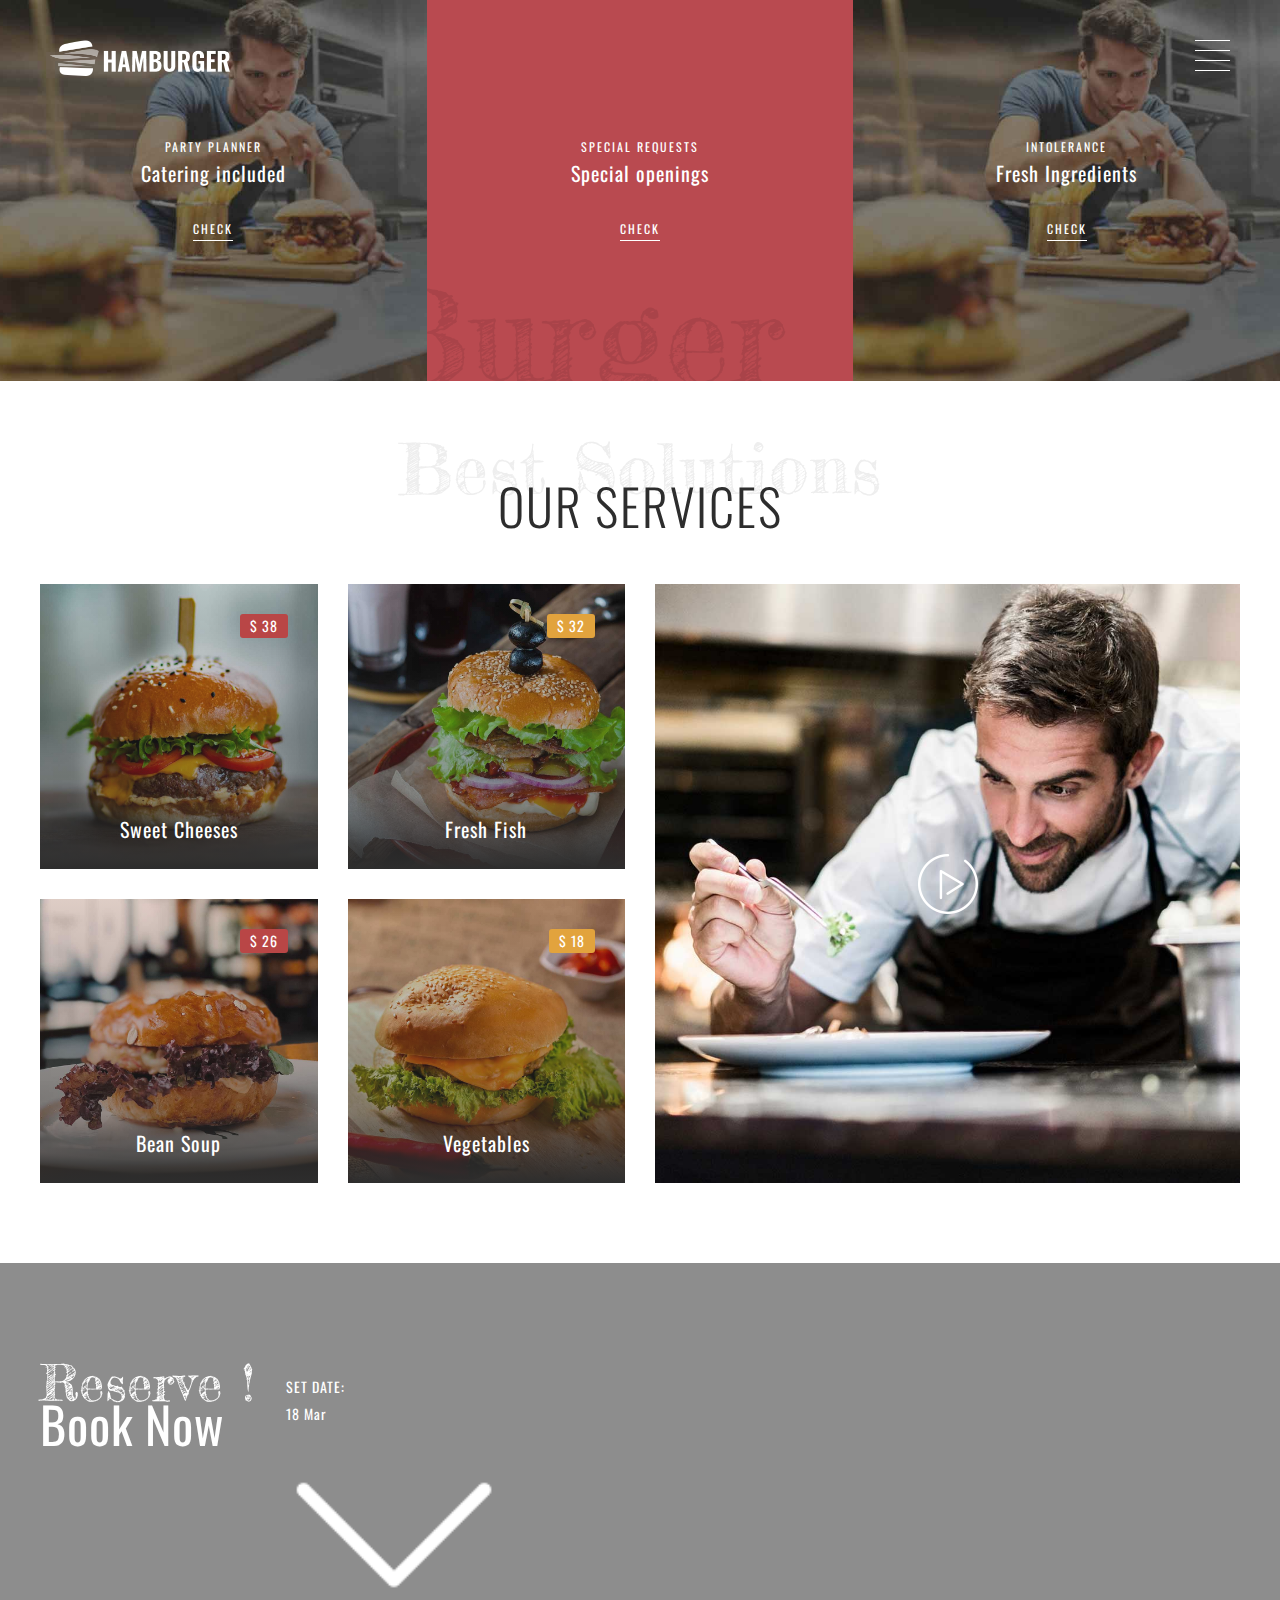
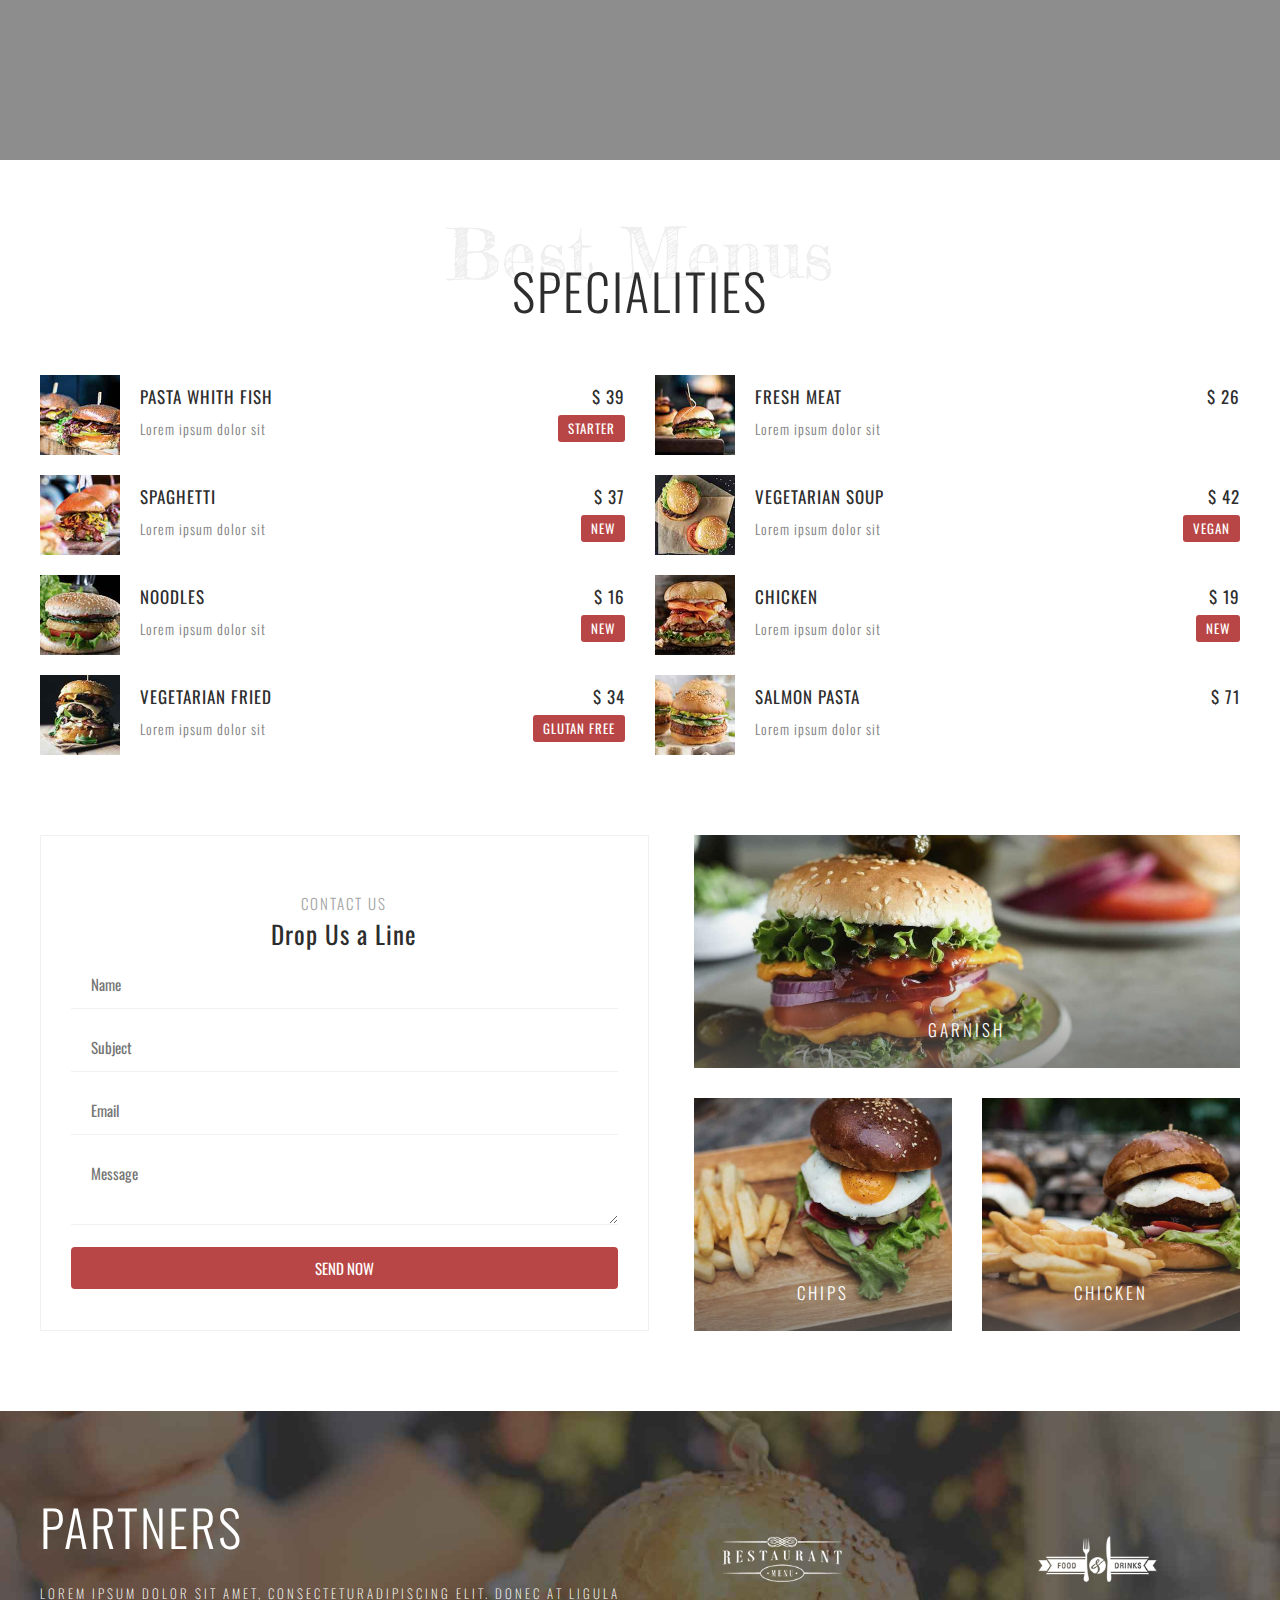
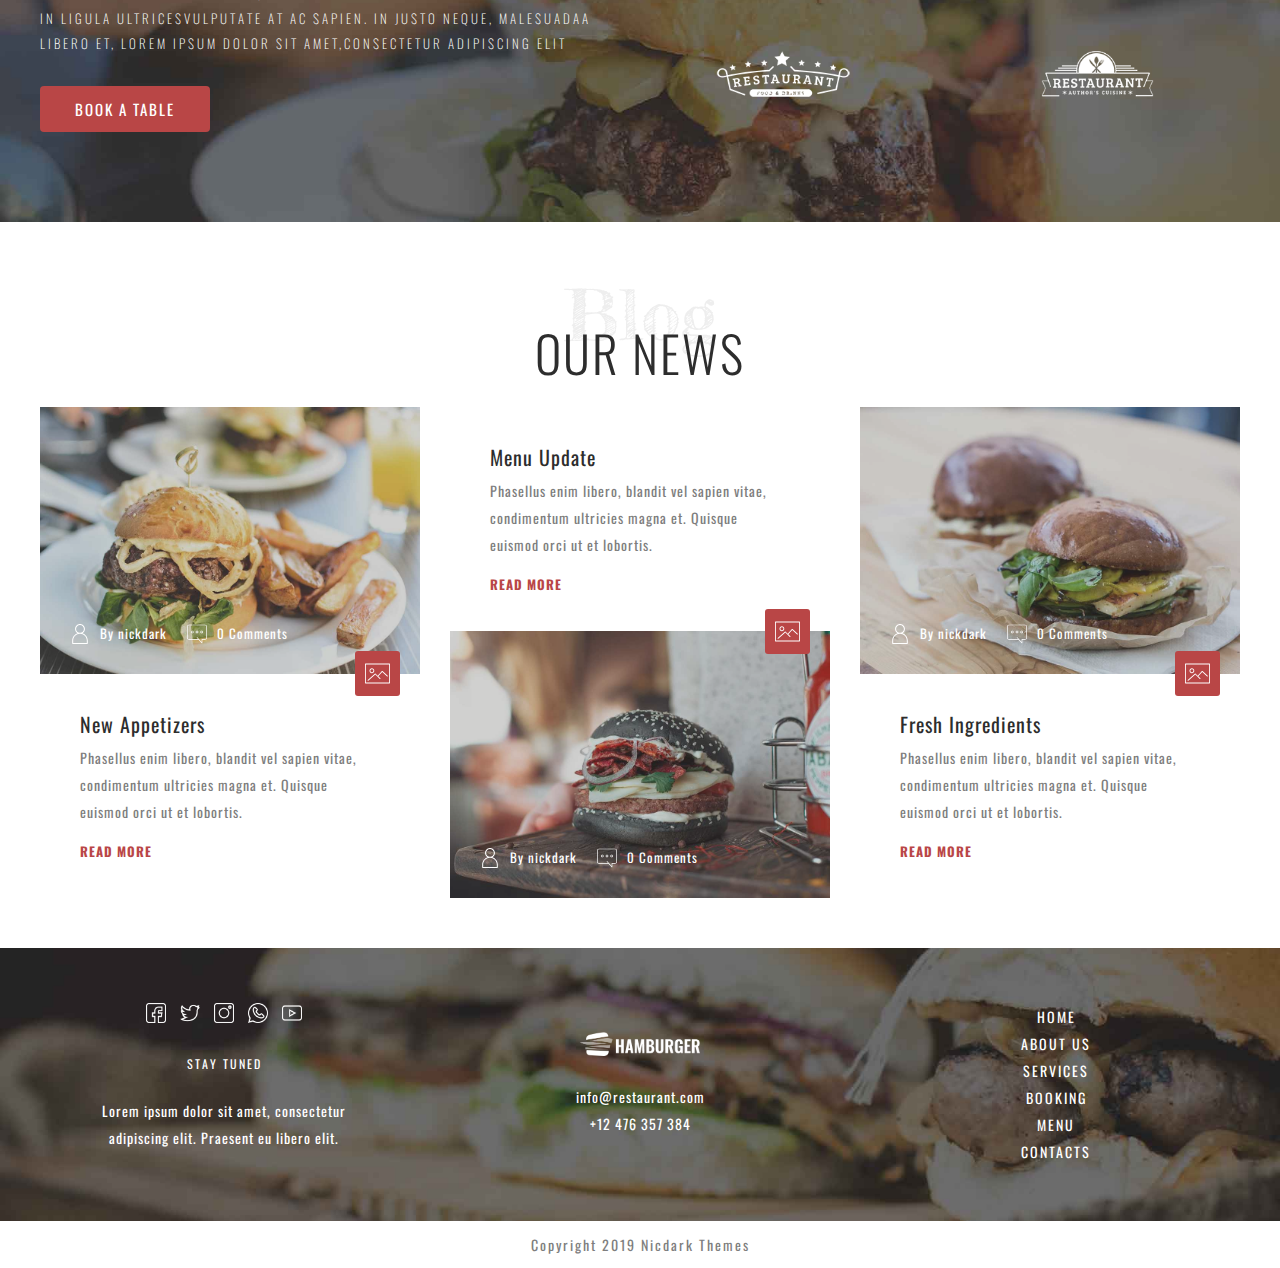
<file: index.html>
<!DOCTYPE html>
<html lang="en">
<head>
    <meta charset="UTF-8">
    <meta http-equiv="X-UA-Compatible" content="IE=edge">
    <meta name="viewport" content="width=device-width, initial-scale=1.0">
    <title>hamburger - Restaurant</title>
    <link rel="icon" href="img/icons/ristorante-favicon.jpg">
    <link rel="stylesheet" href="styles/index.css">
    <link rel="stylesheet" href="styles/footer.css">
    <link rel="stylesheet" href="styles/header.css">
    <link rel="stylesheet" href="styles/menu.css">
    <link rel="stylesheet" href="styles/modal.css">

    <link rel="stylesheet" href="styles/home/reservation-section.css">
    <link rel="stylesheet" href="styles/home/info-card-section.css">
    <link rel="stylesheet" href="styles/home/our-services.css">
    <link rel="stylesheet" href="styles/home/specialities-section.css">
    <link rel="stylesheet" href="styles/home/contact-section.css">
    <link rel="stylesheet" href="styles/home/partners-section.css">
    <link rel="stylesheet" href="styles/home/our-news-section.css">
</head>
<body>
    <!-- inicio de header -->

    <header>
        <a class="header-logo" href="/">
            <img src="img/logo-white-1.png" alt="Logo" title="Logo">
            <img src="img/logo-color.png" alt="Logo" title="Logo">
        </a>

        <div id="menu-hamburger" class="menu-hamburger">
            <span></span>
            <span></span>
            <span></span>
            <span></span>
        </div>
    </header>
    <!-- fin de header -->

    <!-- inicio de menu -->

    <nav id="header-menu" class="header-menu">
        <img id="icon-close" class="icon-close" src="img/icons/icon-close-white.svg" alt="Close" title="Close">
        <ul class="menu-first-category">
            <li class="menu-item-category">
                <a class="menu-link-category" href="/">Home</a>
            </li>
            <li class="menu-item-category">
                <a class="menu-link-category" href="/">About Us</a>
                <ul>
                    <li class="menu-item-subcategory">
                        <a class="menu-link-subcategory menu-link" href="/">About Us 1</a>
                    </li>
                    <li class="menu-item-subcategory">
                        <a class="menu-link-subcategory menu-link" href="/">About Us 2</a>
                    </li>
                    <li class="menu-item-subcategory">
                        <a class="menu-link-subcategory menu-link" href="/">About Us 3</a>
                    </li>
                </ul>
            </li>
            <li class="menu-item-category">
                <a class="menu-link-category" href="/">Pages</a>
                <ul>
                    <li class="menu-item-subcategory">
                        <a class="menu-link-subcategory menu-link" href="/">Book a Table</a>
                    </li>
                    <li class="menu-item-subcategory">
                        <a class="menu-link-subcategory menu-link" href="delivery.html">Delivery</a>
                    </li>
                    <li class="menu-item-subcategory">
                        <a class="menu-link-subcategory menu-link" href="/">Services</a>
                    </li>
                    <li class="menu-item-subcategory">
                        <a class="menu-link-subcategory menu-link" href="/">Testimonials</a>
                    </li>
                    <li class="menu-item-subcategory">
                        <a class="menu-link-subcategory menu-link" href="/">Promotion</a>
                    </li>
                    <li class="menu-item-subcategory">
                        <a class="menu-link-subcategory menu-link" href="/">Faq</a>
                    </li>
                </ul>

            </li>
            <li class="menu-item-category">
                <a class="menu-link-category" href="/">Menu</a>
                <ul>
                    <li class="menu-item-subcategory">
                        <a class="menu-link-subcategory menu-link" href="/">Menu 1</a>
                    </li>
                    <li class="menu-item-subcategory">
                        <a class="menu-link-subcategory menu-link" href="/">Menu 2</a>
                    </li>
                </ul>
            </li>
            <li class="menu-item-category">
                <a class="menu-link-category" href="gallery.html">Gallery</a>
            </li>
            <li class="menu-item-category">
                <a class="menu-link-category" href="/">Shop</a>
                <ul>
                    <li class="menu-item-subcategory">
                        <a class="menu-link-subcategory menu-link" href="/">Archive</a>
                    </li>
                    <li class="menu-item-subcategory">
                        <a class="menu-link-subcategory menu-link" href="/">Single Product</a>
                    </li>
                    <li class="menu-item-subcategory">
                        <a class="menu-link-subcategory menu-link" href="/">Cart</a>
                    </li>
                    <li class="menu-item-subcategory">
                        <a class="menu-link-subcategory menu-link" href="/">Checkout</a>
                    </li>
                </ul>

            </li>
            <li class="menu-item-category">
                <a class="menu-link-category" href="our-news.html">News</a>
                <ul>
                    <li class="menu-item-subcategory">
                        <a class="menu-link-subcategory menu-link" href="/">Archive</a>
                    </li>
                    <li class="menu-item-subcategory">
                        <a class="menu-link-subcategory menu-link" href="/">Single Post</a>
                    </li>
                </ul>

            </li>
            <li class="menu-item-category">
                <a class="menu-link-category" href="contact.html">Contact</a>
                <ul>
                    <li class="menu-item-subcategory">
                        <a class="menu-link-subcategory menu-link" href="contact.html">Contact 1</a>
                    </li>
                    <li class="menu-item-subcategory">
                        <a class="menu-link-subcategory menu-link" href="contact.html">Contact 2</a>
                    </li>
                </ul>

            </li>
        </ul>
    </nav>
    <!-- fin de menu -->

<!-- inicio de info-cards -->
    <div class="info-cards-section">
        <div class="info-card">
            <h6>PARTY PLANNER</h6>
            <h2>Catering included</h2>
            <a class="info-card-link" href="/">Check</a>
        </div>
        <div class="info-card">
            <h6>SPECIAL REQUESTS</h6>
            <h2>Special openings</h2>
            <a class="info-card-link" href="/">Check</a>

        </div>
        <div class="info-card">
            <h6>INTOLERANCE</h6>
            <h2>Fresh Ingredients</h2>
            <a class="info-card-link" href="/">Check</a>

        </div>
    </div>
<!-- fin de info-cards -->

<!-- inicio de our services -->
    <div class="our-services">
        <div class="headings-container">
            <h2>Best Solutions</h2>
            <h1>Our Services</h1>
        </div>
        <div class="our-services-cards">
            <div class="our-service-card">
                <img src="img/our-services-1.jpg" alt="Our services 1" title="Our Services 1">
                <div class="card-overlay">
                    <span class="card-price">$ 38</span>
                    <h3>Sweet Cheeses</h3>
                </div>
            </div>
            <div class="our-service-card">
                <img src="img/our-services-2.jpg" alt="Our services 2" title="Our Services 2">                
                <div class="card-overlay">
                    <span class="card-price card-price-yellow">$ 32</span>
                    <h3>Fresh Fish</h3>
                </div>

            </div>
            <div class="our-service-card">
                <img src="img/our-services-3.jpg" alt="Our services 3" title="Our Services 3">                
                <div class="card-overlay">
                    <span class="card-price">$ 26</span>
                    <h3>Bean Soup</h3>
                </div>

            </div>
            <div class="our-service-card">
                <img src="img/our-services-4.jpg" alt="Our services 4" title="Our Services 4">                
                <div class="card-overlay">
                    <span class="card-price card-price-yellow">$ 18</span>
                    <h3>Vegetables</h3>
                </div>

            </div>
            <div class="our-service-card">
                <img src="img/our-services-5.jpg" alt="Our services 5" title="Our Services 5">
                <div class="card-modal-trigger">
                    <img id="services-modal-trigger" src="img/icons/icon-our-services.png" alt="Play" title="Play">
                </div>                
            </div>
        </div>
    </div>
<!-- fin de our services -->

<!-- inicio de modal de our services -->
    <div class="modal">
        <button id="modal-close" class="modal-close">×</button>
        <div class="modal-content">
            <iframe width="100%" height="100%" src="https://www.youtube.com/embed/v5DG2ockrjE" title="YouTube video player" frameborder="0" allow="accelerometer; autoplay; clipboard-write; encrypted-media; gyroscope; picture-in-picture; web-share" allowfullscreen></iframe>
        </div>
    </div>
<!-- fin de modal de our services -->

<!-- inicio de seccion reservation -->

    <div class="reservation">
        <div class="reservation-content">
            <div class="reservation-heading">
                <h5>Reserve !</h5>
                <h3>Book Now</h3>
            </div>
            <form>
                <div class="reservation-form-date">
                    <span>SET DATE:</span>
                    <div>
                        <span>18</span>
                        <span>Mar</span>
                        <img src="img/icons/arrow-down.png">
                    </div>
                </div>
            </form>
        </div>
    </div>
<!-- fin de seccion reservation -->
<!-- inicio de seccion specialities -->
    <div class="specialities-section container">
        <div class="headings-container">
            <h2>Best Menus</h2>
            <h1>Specialities</h1>
        </div>

        <div class="specialities-grid">
            <div class="specialities-grid-item">
                <img src="img/specialities-1.jpg" alt="Specialities 1" title="Specialities 1">
                <div class="specialities-info">
                    <div>
                        <h4>PASTA WHITH FISH</h4>
                        <H4>$ 39</H4>
                    </div>
                    <div>
                        <p>Lorem ipsum dolor sit</p>
                        <span class="tag" >Starter</span>
                    </div>
                </div>
            </div>
            <div class="specialities-grid-item">
                <img src="img/specialities-2.jpg" alt="Specialities 2" title="Specialities 2">
                <div class="specialities-info">
                    <div>
                        <h4>FRESH MEAT</h4>
                        <H4>$ 26</H4>
                    </div>
                    <div>
                        <p>Lorem ipsum dolor sit</p>
                    </div>
                </div>
            </div>
            <div class="specialities-grid-item">
                <img src="img/specialities-3.jpg" alt="Specialities 3" title="Specialities 3">
                <div class="specialities-info">
                    <div>
                        <h4>SPAGHETTI</h4>
                        <H4>$ 37</H4>
                    </div>
                    <div>
                        <p>Lorem ipsum dolor sit</p>
                        <span class="tag" >New</span>
                    </div>
                </div>
            </div>
            <div class="specialities-grid-item">
                <img src="img/specialities-4.jpg" alt="Specialities 4" title="Specialities 4">
                <div class="specialities-info">
                    <div>
                        <h4>VEGETARIAN SOUP</h4>
                        <H4>$ 42</H4>
                    </div>
                    <div>
                        <p>Lorem ipsum dolor sit</p>
                        <span class="tag" >VEGAN</span>
                    </div>
                </div>
            </div>
            <div class="specialities-grid-item">
                <img src="img/specialities-5.jpg" alt="Specialities 5" title="Specialities 5">
                <div class="specialities-info">
                    <div>
                        <h4>NOODLES</h4>
                        <H4>$ 16</H4>
                    </div>
                    <div>
                        <p>Lorem ipsum dolor sit</p>
                        <span class="tag" >NEW</span>
                    </div>
                </div>
            </div>
            <div class="specialities-grid-item">
                <img src="img/specialities-6.jpg" alt="Specialities 6" title="Specialities 6">
                <div class="specialities-info">
                    <div>
                        <h4>CHICKEN</h4>
                        <H4>$ 19</H4>
                    </div>
                    <div>
                        <p>Lorem ipsum dolor sit</p>
                        <span class="tag" >NEW</span>
                    </div>
                </div>
            </div>
            <div class="specialities-grid-item">
                <img src="img/specialities-7.jpg" alt="Specialities 7" title="Specialities 7">
                <div class="specialities-info">
                    <div>
                        <h4>VEGETARIAN FRIED</h4>
                        <H4>$ 34</H4>
                    </div>
                    <div>
                        <p>Lorem ipsum dolor sit</p>
                        <span class="tag" >GLUTAN FREE</span>
                    </div>
                </div>
            </div>
            <div class="specialities-grid-item">
                <img src="img/specialities-8.jpg" alt="Specialities 8" title="Specialities 8">
                <div class="specialities-info">
                    <div>
                        <h4>SALMON PASTA</h4>
                        <H4>$ 71</H4>
                    </div>
                    <div>
                        <p>Lorem ipsum dolor sit</p>
                    </div>
                </div>
            </div>
        </div>
    </div>
<!-- fin de seccion specialities -->

<!-- inicio de seccion contact us -->
    <div class="contact container">
        <form >
            <h5>CONTACT US</h5>
            <H2>Drop Us a Line</H2>
            <input type="text" name="name" id="contact-name" placeholder="Name">
            <input type="text" name="subject" id="contact-subject" placeholder="Subject">
            <input type="text" name="email" id="contact-email" placeholder="Email">
            <textarea name="message" id="contact-message" placeholder="Message"></textarea>
            <button class="button" type="submit">SEND NOW</button>
        </form>
        <div class="contact-categories">
            <div class="contact-categories-item">
                <img src="img/contact-1.jpg" alt="Contact 1" title="Contact 1">
                <a href=" contact.html">GARNISH</a>
            </div>
            <div class="contact-categories-item">
                <img src="img/contact-2.jpg" alt="Contact 2" title="Contact 2">

                <a href="contact.html">CHIPS</a>
            </div>
            <div class="contact-categories-item">
                <img src="img/contact-3.jpg" alt="Contact 3" title="Contact 3">

                <a href="contact.html">CHICKEN</a>
            </div>
        </div>
    </div>
<!-- fin de seccion contact us -->

<!-- inicio de partners -->
    <div class="partners-section">
        <div class="partners-section-content container">            
            <div class="partners-text">
                <h1>PARTNERS</h1>
                <p>LOREM IPSUM DOLOR SIT AMET, CONSECTETURADIPISCING ELIT. DONEC AT LIGULA IN LIGULA ULTRICESVULPUTATE AT AC SAPIEN. IN JUSTO NEQUE, MALESUADAA LIBERO ET, LOREM IPSUM DOLOR SIT AMET,CONSECTETUR ADIPISCING ELIT</p>
                <button class="button">BOOK A TABLE</button>
            </div>
            <div class="partners-images">
                <div class="partners-section-item">
                    <img src="img/partners-1.png" alt="Partners 1" title="Partners 1">
                </div>
                <div class="partners-section-item">
                    <img src="img/partners-2.png" alt="Partners 2" title="Partners 2">
                </div>
                <div class="partners-section-item">
                    <img src="img/partners-3.png" alt="Partners 3" title="Partners 3">
                </div>
                <div class="partners-section-item">
                    <img src="img/partners-4.png" alt="Partners 4" title="Partners 4">
                </div>             
            </div>
        </div>
    </div>

<!-- fin de partners -->

<!-- inicio de our news section -->
    <div class="our-news-section container">
        <div class="headings-container">
            <h2>Blog</h2>
            <h1>OUR NEWS</h1>
        </div>
        <div class="our-news-menu-cards">
            <div class="our-news-menu-item">
                <div class="our-news-menu-img">
                    <img src="img/our-news-1.jpg" alt="Our news-1" title="Our news-1">
                    <div>
                        <span>By nickdark</span>
                        <span>0 Comments</span>
                        <span class="icon-image">
                            <img src="img/icons/icon-picture-white.svg">
                    </div>
                    </span>
                </div>
                <div class="our-news-menu-text">
                    <h3>New Appetizers</h3>
                    <p>Phasellus enim libero, blandit vel sapien vitae, condimentum ultricies magna et. Quisque euismod orci ut et lobortis.</p>
                    <a href="our-news.html">READ MORE</a>
                </div>
            </div>
            <div class="our-news-menu-item">
                <div class="our-news-menu-img">
                    <img src="img/our-news-2.jpg" alt="Our news-2" title="Our news-2">
                    <div>
                        <span>By nickdark</span>
                        <span>0 Comments</span>
                        <span class="icon-image">
                            <img src="img/icons/icon-picture-white.svg">
                        </span>
                    </div>
                </div>
                <div class="our-news-menu-text">
                    <h3>Menu Update</h3>
                    <p>Phasellus enim libero, blandit vel sapien vitae, condimentum ultricies magna et. Quisque euismod orci ut et lobortis.</p>
                    <a href="our-news.html">READ MORE</a>
                </div>
            </div>
            <div class="our-news-menu-item">
                <div class="our-news-menu-img">
                    <img src="img/our-news-3.jpg" alt="Our news-3" title="Our news-3">
                    <div>
                        <span>By nickdark</span>
                        <span>0 Comments</span>
                        <span class="icon-image">
                            <img src="img/icons/icon-picture-white.svg">
                        </span>
                    </div>
                </div>
                <div class="our-news-menu-text">
                    <h3>Fresh Ingredients</h3>
                    <p>Phasellus enim libero, blandit vel sapien vitae, condimentum ultricies magna et. Quisque euismod orci ut et lobortis.</p>
                    <a href="our-news.html">READ MORE</a>
                </div>
            </div>
        </div>
    </div>


<!-- fin de our news section -->

    <!-- inicio de footer -->
    <footer>
        <div class="footer-main">
            <div class="container-full-width">
                <div class="footer-column">
                    <div class="social-icons">
                        <a href="/">
                            <img src="img/icons/facebook.png" alt="Facebook" title="Facebook">
                        </a>
                        <a href="/">
                            <img src="img/icons/twitter.png" alt="Twitter" title="Twitter">
                        </a>
                        <a href="/">
                            <img src="img/icons/instagram.png" alt="Instagram" title="Instagram">
                        </a>
                        <a href="/">
                            <img src="img/icons/whatsapp.png" alt="Whatsapp" title="Whatsapp">
                        </a>
                        <a href="/">
                            <img src="img/icons/youtube.png" alt="Youtube" title="Youtube">
                        </a>
                    </div>
                    <p>STAY TUNED</p>
                    <p>Lorem ipsum dolor sit amet, consectetur adipiscing elit. Praesent eu libero elit.</p>
                </div>
                <div class="footer-column">
                    <a href="/">
                        <img src="img/logo-white-1.png" alt="Logo" title="Logo">
                    </a>
                    <a class="menu-link" href="mailto: info@restaurant.com">info@restaurant.com</a>
                    <a class="menu-link" href="tel: +12 476 357 384">+12 476 357 384</a>
                </div>
                <div class="footer-column">
                    <a class="menu-link" href="/">HOME</a>
                    <a class="menu-link" href="/">ABOUT US</a>
                    <a class="menu-link" href="/">SERVICES</a>
                    <a class="menu-link" href="/">BOOKING</a>
                    <a class="menu-link" href="/">MENU</a>
                    <a class="menu-link" href="contact.html">CONTACTS</a>
                </div>    
            </div>
        </div>
        <div class="footer-copyright">
            <p>Copyright 2019 Nicdark Themes</p>
        </div>
    </footer>
    <!-- fin de footer -->

    <script src="scripts/menu.js"></script>
    <script src="scripts/modal.js"></script>
</body>
</html>
</file>
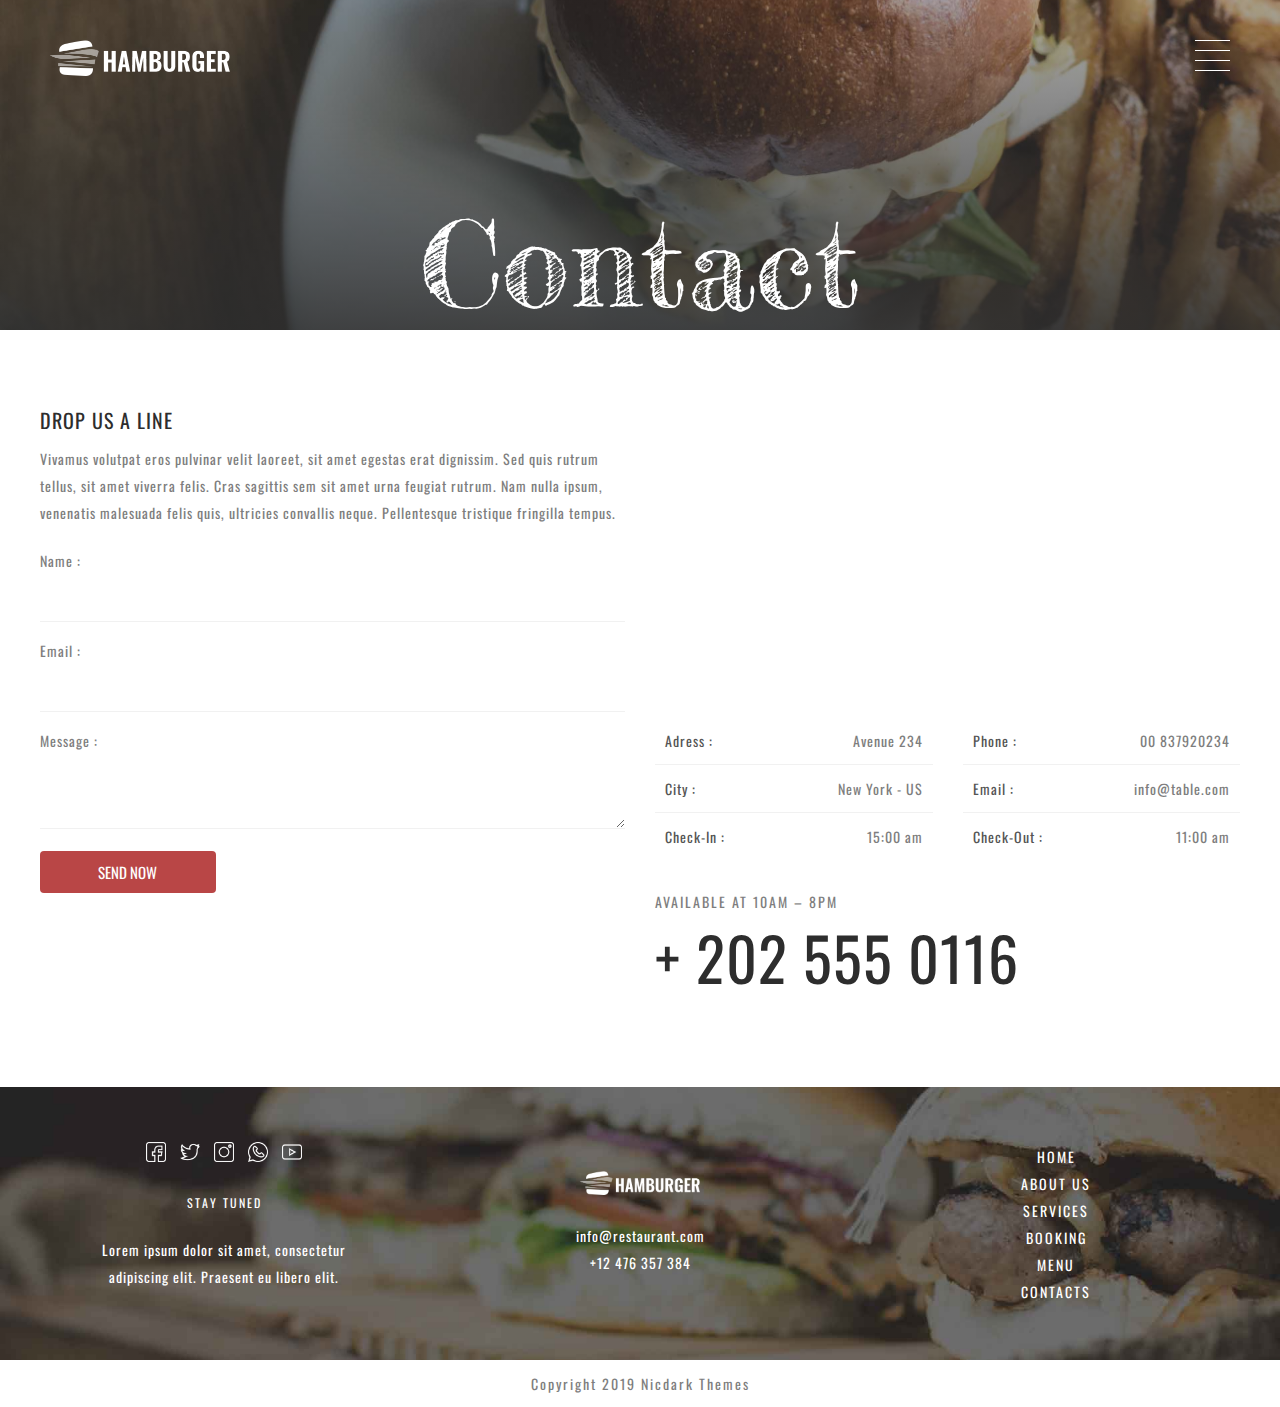
<file: contact.html>
<!DOCTYPE html>
<html lang="en">
<head>
    <meta charset="UTF-8">
    <meta http-equiv="X-UA-Compatible" content="IE=edge">
    <meta name="viewport" content="width=device-width, initial-scale=1.0">
    <title>Contact Hamburger - Restaurant</title>
    <link rel="icon" href="img/icons/ristorante-favicon.jpg">
    <link rel="stylesheet" href="styles/index.css">
    <link rel="stylesheet" href="styles/footer.css">
    <link rel="stylesheet" href="styles/header.css">
    <link rel="stylesheet" href="styles/menu.css">

    <link rel="stylesheet" href="styles/contact/heading.css">
    <link rel="stylesheet" href="styles/contact/form-map-section.css">
</head>
<body>
    <!-- inicio de header -->

    <header>
        <a class="header-logo" href="/">
            <img src="img/logo-white-1.png" alt="Logo" title="Logo">
            <img src="img/logo-color.png" alt="Logo" title="Logo">
        </a>

        <div id="menu-hamburger" class="menu-hamburger">
            <span></span>
            <span></span>
            <span></span>
            <span></span>
        </div>
    </header>
    <!-- fin de header -->

    <!-- inicio de menu -->

    <nav id="header-menu" class="header-menu">
        <img id="icon-close" class="icon-close" src="img/icons/icon-close-white.svg" alt="Close" title="Close">
        <ul class="menu-first-category">
            <li class="menu-item-category">
                <a class="menu-link-category" href="/">Home</a>
            </li>
            <li class="menu-item-category">
                <a class="menu-link-category" href="/">About Us</a>
                <ul>
                    <li class="menu-item-subcategory">
                        <a class="menu-link-subcategory menu-link" href="/">About Us 1</a>
                    </li>
                    <li class="menu-item-subcategory">
                        <a class="menu-link-subcategory menu-link" href="/">About Us 2</a>
                    </li>
                    <li class="menu-item-subcategory">
                        <a class="menu-link-subcategory menu-link" href="/">About Us 3</a>
                    </li>
                </ul>
            </li>
            <li class="menu-item-category">
                <a class="menu-link-category" href="/">Pages</a>
                <ul>
                    <li class="menu-item-subcategory">
                        <a class="menu-link-subcategory menu-link" href="/">Book a Table</a>
                    </li>
                    <li class="menu-item-subcategory">
                        <a class="menu-link-subcategory menu-link" href="delivery.html">Delivery</a>
                    </li>
                    <li class="menu-item-subcategory">
                        <a class="menu-link-subcategory menu-link" href="/">Services</a>
                    </li>
                    <li class="menu-item-subcategory">
                        <a class="menu-link-subcategory menu-link" href="/">Testimonials</a>
                    </li>
                    <li class="menu-item-subcategory">
                        <a class="menu-link-subcategory menu-link" href="/">Promotion</a>
                    </li>
                    <li class="menu-item-subcategory">
                        <a class="menu-link-subcategory menu-link" href="/">Faq</a>
                    </li>
                </ul>

            </li>
            <li class="menu-item-category">
                <a class="menu-link-category" href="/">Menu</a>
                <ul>
                    <li class="menu-item-subcategory">
                        <a class="menu-link-subcategory menu-link" href="/">Menu 1</a>
                    </li>
                    <li class="menu-item-subcategory">
                        <a class="menu-link-subcategory menu-link" href="/">Menu 2</a>
                    </li>
                </ul>
            </li>
            <li class="menu-item-category">
                <a class="menu-link-category" href="gallery.html">Gallery</a>
            </li>
            <li class="menu-item-category">
                <a class="menu-link-category" href="/">Shop</a>
                <ul>
                    <li class="menu-item-subcategory">
                        <a class="menu-link-subcategory menu-link" href="/">Archive</a>
                    </li>
                    <li class="menu-item-subcategory">
                        <a class="menu-link-subcategory menu-link" href="/">Single Product</a>
                    </li>
                    <li class="menu-item-subcategory">
                        <a class="menu-link-subcategory menu-link" href="/">Cart</a>
                    </li>
                    <li class="menu-item-subcategory">
                        <a class="menu-link-subcategory menu-link" href="/">Checkout</a>
                    </li>
                </ul>

            </li>
            <li class="menu-item-category">
                <a class="menu-link-category" href="our-news.html">News</a>
                <ul>
                    <li class="menu-item-subcategory">
                        <a class="menu-link-subcategory menu-link" href="/">Archive</a>
                    </li>
                    <li class="menu-item-subcategory">
                        <a class="menu-link-subcategory menu-link" href="/">Single Post</a>
                    </li>
                </ul>

            </li>
            <li class="menu-item-category">
                <a class="menu-link-category" href="contact.html">Contact</a>
                <ul>
                    <li class="menu-item-subcategory">
                        <a class="menu-link-subcategory menu-link" href="contact.html">Contact 1</a>
                    </li>
                    <li class="menu-item-subcategory">
                        <a class="menu-link-subcategory menu-link" href="contact.html">Contact 2</a>
                    </li>
                </ul>

            </li>
        </ul>
    </nav>
    <!-- fin de menu -->

    <!-- inicio de encabezado contact -->
    <div class="page-heading contact-heading">
        <div class="container">
            <h1>Contact</h1>
        </div>
    </div>
    <!-- fin de encabezado contact -->

    <!-- inicio de seccion de formulario y mapa -->

    <div class="contact-form-map container">
        <div class="contact-form">
            <form >
                <h2>Drop Us a Line</h2>
                <p>Vivamus volutpat eros pulvinar velit laoreet, sit amet egestas erat dignissim. Sed quis rutrum tellus, sit amet viverra felis. Cras sagittis sem sit amet urna feugiat rutrum. Nam nulla ipsum, venenatis malesuada felis quis, ultricies convallis neque. Pellentesque tristique fringilla tempus.</p>

                <label for="contact-name">Name :</label>
                <input type="text" name="name" id="contact-name">

                <label for="contact-email">Email :</label>
                <input type="text" name="email" id="contact-email">

                <label for="contact-message">Message :</label>
                <textarea name="message" id="contact-message"></textarea>
                
                <button class="button" type="submit">SEND NOW</button>
            </form>
        </div>
        <div class="contact-map">
            <iframe src="https://www.google.com/maps/embed?pb=!1m14!1m8!1m3!1d12609.732281738927!2d-122.47286700000001!3d37.803324!3m2!1i1024!2i768!4f13.1!3m3!1m2!1s0x808586e6302615a1%3A0x86bd130251757c00!2sStorey%20Ave%2C%20San%20Francisco%2C%20CA%2094129!5e0!3m2!1ses-419!2sus!4v1679782013344!5m2!1ses-419!2sus" width="100%" height="280" style="border:0;" allowfullscreen="" loading="lazy" referrerpolicy="no-referrer-when-downgrade"></iframe>
            <div class="contact-map-info">
                <div class="contact-map-info-1">
                    <div>
                        <p>
                            <span>Adress :</span>
                            <span>Avenue 234</span>
                        </p>
                        <p>
                            <span>City :</span>
                            <span>New York - US</span>
                        </p>
                        <p>
                            <span>Check-In :</span>
                            <span>15:00 am</span>
                        </p>
                    </div>

                    <div>
                        <p>
                            <span>Phone :</span>
                            <span>00 837920234</span>
                        </p>
                        <p>
                            <span>Email :</span>
                            <span>info@table.com</span>
                        </p>
                        <p>
                            <span>Check-Out :</span>
                            <span>11:00 am</span>
                        </p>
                    </div>

                </div>
                <div class="contact-map-info-2">
                    <p>AVAILABLE AT 10AM – 8PM</p>
                    <h3>+ 202 555 0116</h3>
                </div>
            </div>
        </div>
    </div>
    <!-- fin de seccion de formulario y mapa -->


    <!-- inicio de footer -->
    <footer>
        <div class="footer-main">
            <div class="container-full-width">
                <div class="footer-column">
                    <div class="social-icons">
                        <a href="/">
                            <img src="img/icons/facebook.png" alt="Facebook" title="Facebook">
                        </a>
                        <a href="/">
                            <img src="img/icons/twitter.png" alt="Twitter" title="Twitter">
                        </a>
                        <a href="/">
                            <img src="img/icons/instagram.png" alt="Instagram" title="Instagram">
                        </a>
                        <a href="/">
                            <img src="img/icons/whatsapp.png" alt="Whatsapp" title="Whatsapp">
                        </a>
                        <a href="/">
                            <img src="img/icons/youtube.png" alt="Youtube" title="Youtube">
                        </a>
                    </div>
                    <p>STAY TUNED</p>
                    <p>Lorem ipsum dolor sit amet, consectetur adipiscing elit. Praesent eu libero elit.</p>
                </div>
                <div class="footer-column">
                    <a href="/">
                        <img src="img/logo-white-1.png" alt="Logo" title="Logo">
                    </a>
                    <a class="menu-link" href="mailto: info@restaurant.com">info@restaurant.com</a>
                    <a class="menu-link" href="tel: +12 476 357 384">+12 476 357 384</a>
                </div>
                <div class="footer-column">
                    <a class="menu-link" href="/">HOME</a>
                    <a class="menu-link" href="/">ABOUT US</a>
                    <a class="menu-link" href="/">SERVICES</a>
                    <a class="menu-link" href="/">BOOKING</a>
                    <a class="menu-link" href="/">MENU</a>
                    <a class="menu-link" href="contact.html">CONTACTS</a>
                </div>    
            </div>
        </div>
        <div class="footer-copyright">
            <p>Copyright 2019 Nicdark Themes</p>
        </div>
    </footer>
    <!-- fin de footer -->

    <script src="scripts/menu.js"></script>
</body>
</html>
</file>
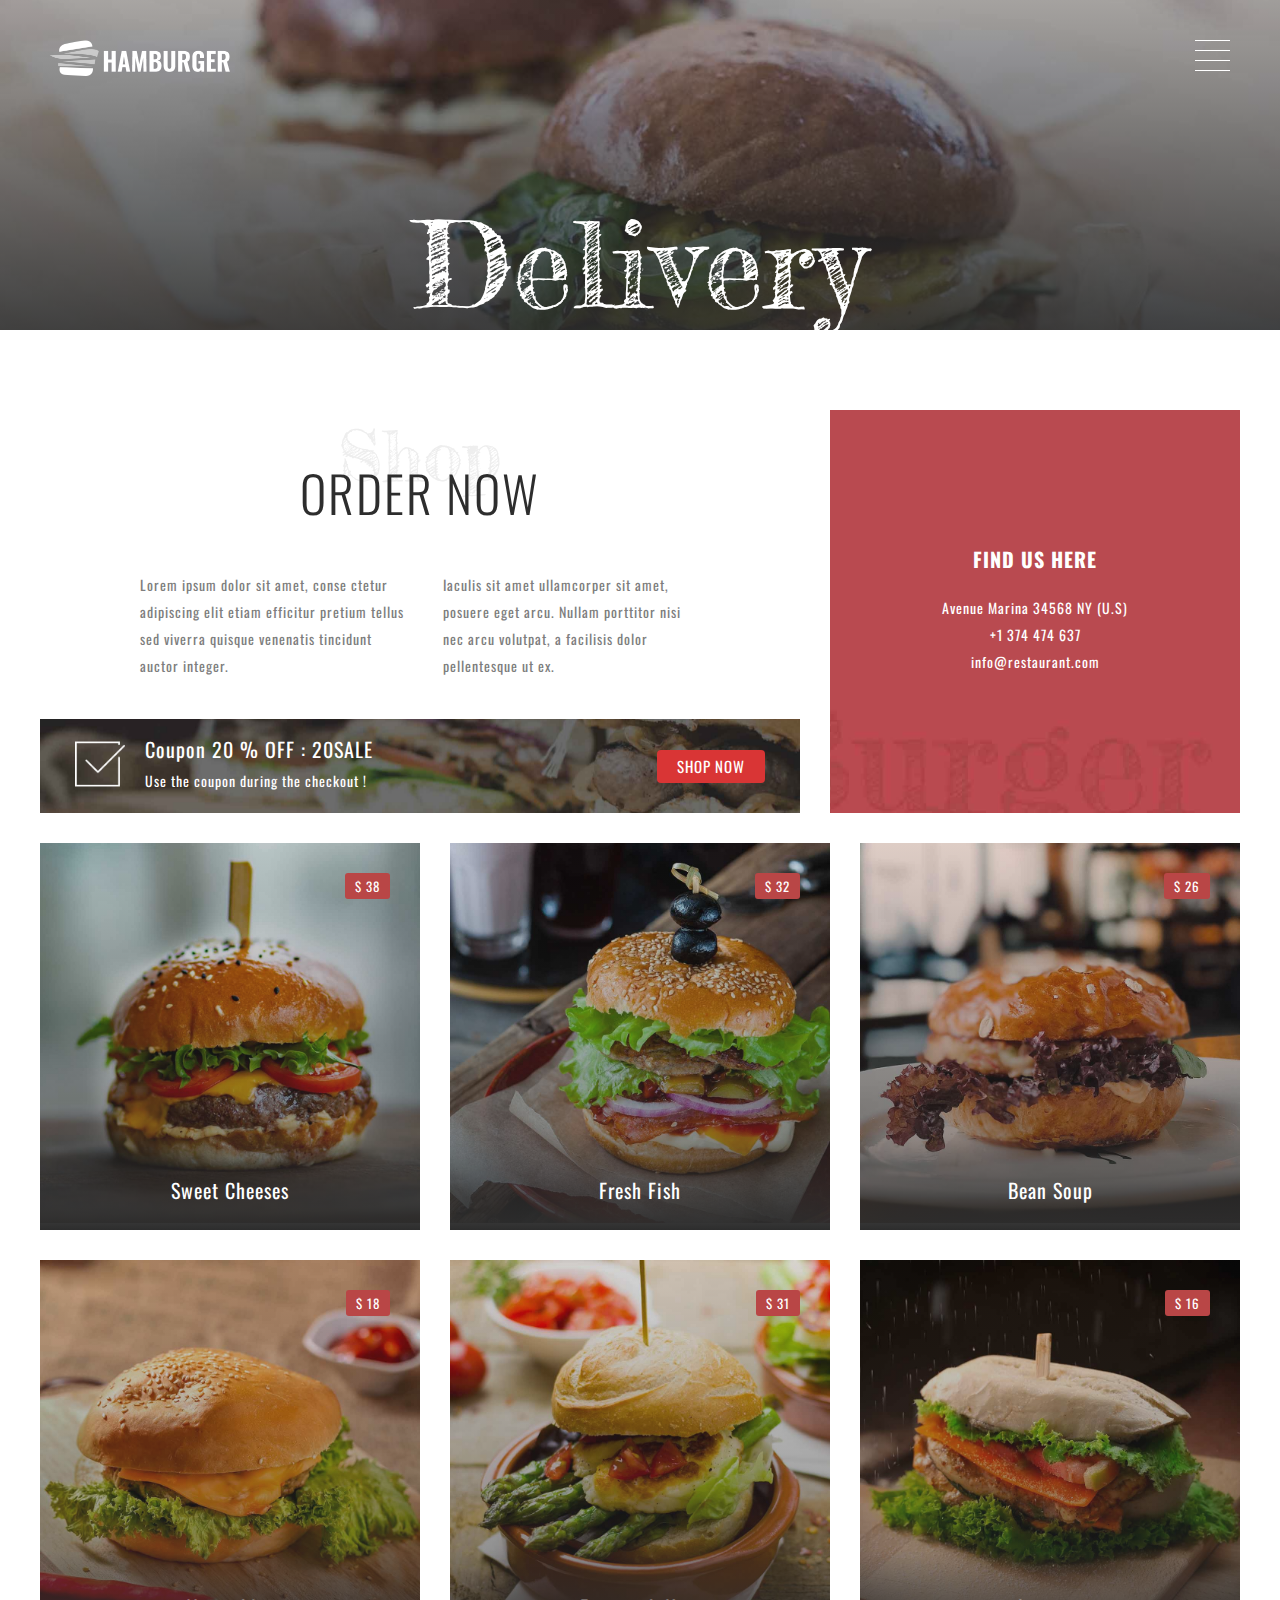
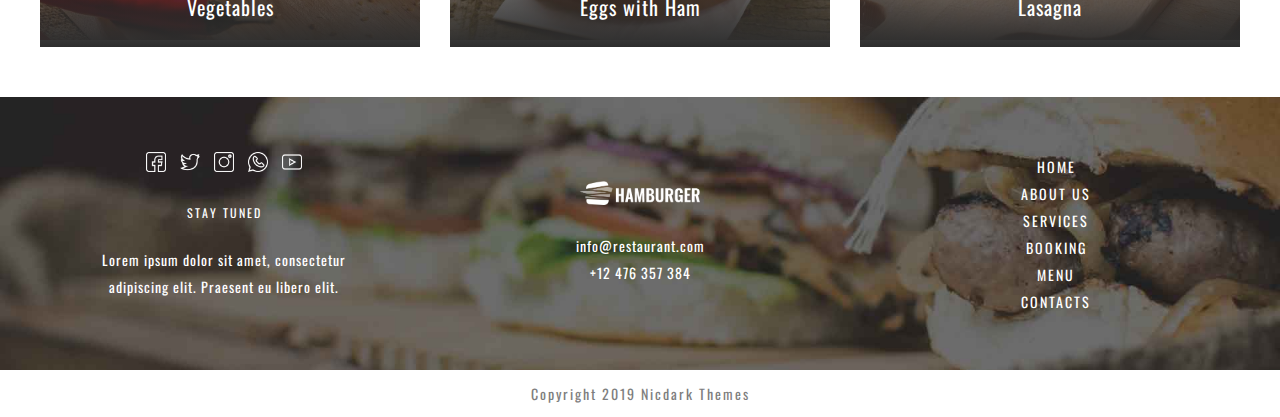
<file: delivery.html>
<!DOCTYPE html>
<html lang="en">
<head>
    <meta charset="UTF-8">
    <meta http-equiv="X-UA-Compatible" content="IE=edge">
    <meta name="viewport" content="width=device-width, initial-scale=1.0">
    <title>Delivery Hamburger - Restaurant</title>
    <link rel="icon" href="img/icons/ristorante-favicon.jpg">
    <link rel="stylesheet" href="styles/index.css">
    <link rel="stylesheet" href="styles/footer.css">
    <link rel="stylesheet" href="styles/header.css">
    <link rel="stylesheet" href="styles/menu.css">

    <link rel="stylesheet" href="styles/delivery/index.css">
    </head>
<body>
    <!-- inicio de header -->

    <header>
        <a class="header-logo" href="/">
            <img src="img/logo-white-1.png" alt="Logo" title="Logo">
            <img src="img/logo-color.png" alt="Logo" title="Logo">
        </a>

        <div id="menu-hamburger" class="menu-hamburger">
            <span></span>
            <span></span>
            <span></span>
            <span></span>
        </div>
    </header>
    <!-- fin de header -->

    <!-- inicio de menu -->

    <nav id="header-menu" class="header-menu">
        <img id="icon-close" class="icon-close" src="img/icons/icon-close-white.svg" alt="Close" title="Close">
        <ul class="menu-first-category">
            <li class="menu-item-category">
                <a class="menu-link-category" href="/">Home</a>
            </li>
            <li class="menu-item-category">
                <a class="menu-link-category" href="/">About Us</a>
                <ul>
                    <li class="menu-item-subcategory">
                        <a class="menu-link-subcategory menu-link" href="/">About Us 1</a>
                    </li>
                    <li class="menu-item-subcategory">
                        <a class="menu-link-subcategory menu-link" href="/">About Us 2</a>
                    </li>
                    <li class="menu-item-subcategory">
                        <a class="menu-link-subcategory menu-link" href="/">About Us 3</a>
                    </li>
                </ul>
            </li>
            <li class="menu-item-category">
                <a class="menu-link-category" href="/">Pages</a>
                <ul>
                    <li class="menu-item-subcategory">
                        <a class="menu-link-subcategory menu-link" href="/">Book a Table</a>
                    </li>
                    <li class="menu-item-subcategory">
                        <a class="menu-link-subcategory menu-link" href="delivery.html">Delivery</a>
                    </li>
                    <li class="menu-item-subcategory">
                        <a class="menu-link-subcategory menu-link" href="/">Services</a>
                    </li>
                    <li class="menu-item-subcategory">
                        <a class="menu-link-subcategory menu-link" href="/">Testimonials</a>
                    </li>
                    <li class="menu-item-subcategory">
                        <a class="menu-link-subcategory menu-link" href="/">Promotion</a>
                    </li>
                    <li class="menu-item-subcategory">
                        <a class="menu-link-subcategory menu-link" href="/">Faq</a>
                    </li>
                </ul>

            </li>
            <li class="menu-item-category">
                <a class="menu-link-category" href="/">Menu</a>
                <ul>
                    <li class="menu-item-subcategory">
                        <a class="menu-link-subcategory menu-link" href="/">Menu 1</a>
                    </li>
                    <li class="menu-item-subcategory">
                        <a class="menu-link-subcategory menu-link" href="/">Menu 2</a>
                    </li>
                </ul>
            </li>
            <li class="menu-item-category">
                <a class="menu-link-category" href="gallery.html">Gallery</a>
            </li>
            <li class="menu-item-category">
                <a class="menu-link-category" href="/">Shop</a>
                <ul>
                    <li class="menu-item-subcategory">
                        <a class="menu-link-subcategory menu-link" href="/">Archive</a>
                    </li>
                    <li class="menu-item-subcategory">
                        <a class="menu-link-subcategory menu-link" href="/">Single Product</a>
                    </li>
                    <li class="menu-item-subcategory">
                        <a class="menu-link-subcategory menu-link" href="/">Cart</a>
                    </li>
                    <li class="menu-item-subcategory">
                        <a class="menu-link-subcategory menu-link" href="/">Checkout</a>
                    </li>
                </ul>

            </li>
            <li class="menu-item-category">
                <a class="menu-link-category" href="our-news.html">News</a>
                <ul>
                    <li class="menu-item-subcategory">
                        <a class="menu-link-subcategory menu-link" href="/">Archive</a>
                    </li>
                    <li class="menu-item-subcategory">
                        <a class="menu-link-subcategory menu-link" href="/">Single Post</a>
                    </li>
                </ul>

            </li>
            <li class="menu-item-category">
                <a class="menu-link-category" href="contact.html">Contact</a>
                <ul>
                    <li class="menu-item-subcategory">
                        <a class="menu-link-subcategory menu-link" href="contact.html">Contact 1</a>
                    </li>
                    <li class="menu-item-subcategory">
                        <a class="menu-link-subcategory menu-link" href="contact.html">Contact 2</a>
                    </li>
                </ul>

            </li>
        </ul>
    </nav>
    <!-- fin de menu -->

    <!-- inicio de encabezado delivery -->
    <div class="page-heading delivery-heading">
        <div class="container">
            <h1>Delivery</h1>
        </div>
    </div>
    <!-- fin de encabezado delivery -->

    <!-- inicio de seccion order now -->
    <div class="delivery-order-now container">
        <div class="delivery-order-now-1">
            <div class="headings-container">
                <h2>Shop</h2>
                <h1>ORDER NOW</h1>
            </div>
            <div class="delivery-order-now-1-p">
                <p>Lorem ipsum dolor sit amet, conse ctetur adipiscing elit etiam efficitur pretium tellus sed viverra quisque venenatis tincidunt auctor integer.</p>
                <p>Iaculis sit amet ullamcorper sit amet, posuere eget arcu. Nullam porttitor nisi nec arcu volutpat, a facilisis dolor pellentesque ut ex.</p>
            </div>
            <div class="delivery-order-now-1-coupon">
                <img src="img/icons/check-icon.png">
                <div class="delivery-coupon-text">
                    <h3>Coupon 20 % OFF : 20SALE</h3>
                    <p>Use the coupon during the checkout !</p>
                </div>
                <div class="delivery-coupon-button">
                    <a href="/" class="button">SHOP NOW</a>
                </div>
            </div>        
        </div>
        <div class="delivery-order-now-2">
            <h3>FIND US HERE</h3>
            <p>Avenue Marina 34568 NY (U.S)</p>
            <p>+1 374 474 637</p>
            <p>info@restaurant.com</p>
        </div>
    </div>


    <div class="delivery-gallery container">
        <div class="delivery-gallery-item">
            <img src="img/Delivery/delivery-1.jpg" alt="Delivery 1" title="Delivery 1">
            <div class="delivery-gallery-overlay">
                <h3>Sweet Cheeses</h3>
                <span class="tag">$ 38</span>
            </div>
        </div>
        <div class="delivery-gallery-item">
            <img src="img/Delivery/delivery-2.jpg" alt="Delivery 2" title="Delivery 2">
            <div class="delivery-gallery-overlay">
                <h3>Fresh Fish</h3>
                <span class="tag">$ 32</span>
            </div>
        </div>
        <div class="delivery-gallery-item">
            <img src="img/Delivery/delivery-3.jpg" alt="Delivery 3" title="Delivery 3">
            <div class="delivery-gallery-overlay">
                <h3>Bean Soup</h3>
                <span class="tag">$ 26</span>
            </div>
        </div>
        <div class="delivery-gallery-item">
            <img src="img/Delivery/delivery-4.jpg" alt="Delivery 4" title="Delivery 4">
            <div class="delivery-gallery-overlay">
                <h3>Vegetables</h3>
                <span class="tag">$ 18</span>
            </div>
        </div>
        <div class="delivery-gallery-item">
            <img src="img/Delivery/delivery-5.jpg" alt="Delivery 5" title="Delivery 5">
            <div class="delivery-gallery-overlay">
                <h3>Eggs with Ham</h3>
                <span class="tag">$ 31</span>
            </div>
        </div>
        <div class="delivery-gallery-item">
            <img src="img/Delivery/delivery-6.jpg" alt="Delivery 6" title="Delivery 6">
            <div class="delivery-gallery-overlay">
                <h3>Lasagna</h3>
                <span class="tag">$ 16</span>
            </div>
        </div>
    </div>
    <!-- fin de seccion order now -->

    <!-- inicio de footer -->
    <footer>
        <div class="footer-main">
            <div class="container-full-width">
                <div class="footer-column">
                    <div class="social-icons">
                        <a href="/">
                            <img src="img/icons/facebook.png" alt="Facebook" title="Facebook">
                        </a>
                        <a href="/">
                            <img src="img/icons/twitter.png" alt="Twitter" title="Twitter">
                        </a>
                        <a href="/">
                            <img src="img/icons/instagram.png" alt="Instagram" title="Instagram">
                        </a>
                        <a href="/">
                            <img src="img/icons/whatsapp.png" alt="Whatsapp" title="Whatsapp">
                        </a>
                        <a href="/">
                            <img src="img/icons/youtube.png" alt="Youtube" title="Youtube">
                        </a>
                    </div>
                    <p>STAY TUNED</p>
                    <p>Lorem ipsum dolor sit amet, consectetur adipiscing elit. Praesent eu libero elit.</p>
                </div>
                <div class="footer-column">
                    <a href="/">
                        <img src="img/logo-white-1.png" alt="Logo" title="Logo">
                    </a>
                    <a class="menu-link" href="mailto: info@restaurant.com">info@restaurant.com</a>
                    <a class="menu-link" href="tel: +12 476 357 384">+12 476 357 384</a>
                </div>
                <div class="footer-column">
                    <a class="menu-link" href="/">HOME</a>
                    <a class="menu-link" href="/">ABOUT US</a>
                    <a class="menu-link" href="/">SERVICES</a>
                    <a class="menu-link" href="/">BOOKING</a>
                    <a class="menu-link" href="/">MENU</a>
                    <a class="menu-link" href="contact.html">CONTACTS</a>
                </div>    
            </div>
        </div>
        <div class="footer-copyright">
            <p>Copyright 2019 Nicdark Themes</p>
        </div>
    </footer>
    <!-- fin de footer -->

    <script src="scripts/menu.js"></script>
</body>
</html>
</file>
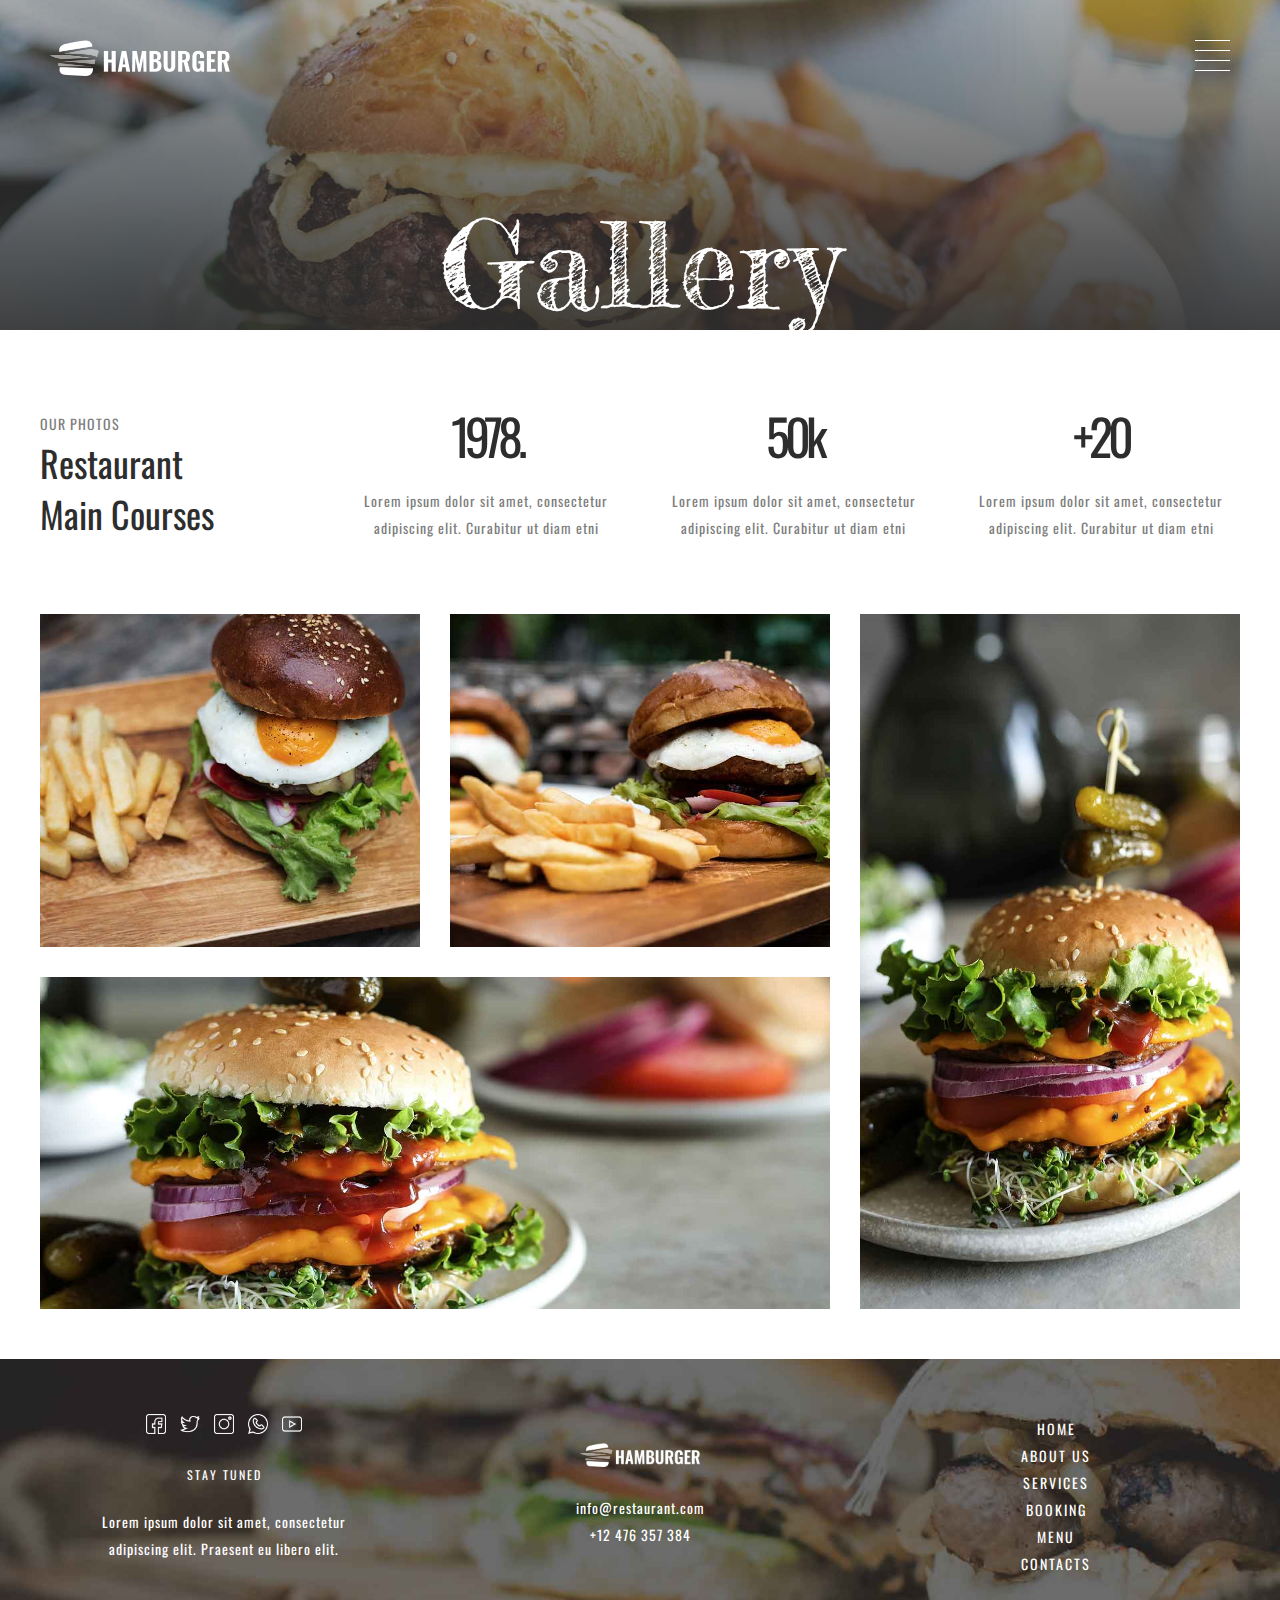
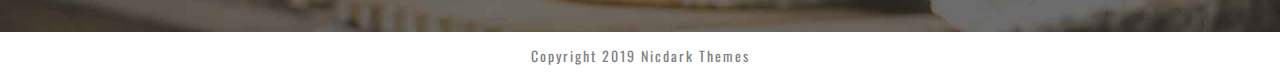
<file: gallery.html>
<!DOCTYPE html>
<html lang="en">
<head>
    <meta charset="UTF-8">
    <meta http-equiv="X-UA-Compatible" content="IE=edge">
    <meta name="viewport" content="width=device-width, initial-scale=1.0">
    <title>Gallery Hamburger - Restaurant</title>
    <link rel="icon" href="img/icons/ristorante-favicon.jpg">
    <link rel="stylesheet" href="styles/index.css">
    <link rel="stylesheet" href="styles/footer.css">
    <link rel="stylesheet" href="styles/header.css">
    <link rel="stylesheet" href="styles/menu.css">

    <link rel="stylesheet" href="styles/Gallery/index.css">
    </head>
<body>
    <!-- inicio de header -->
    <header>
        <a class="header-logo" href="/">
            <img src="img/logo-white-1.png" alt="Logo" title="Logo">
            <img src="img/logo-color.png" alt="Logo" title="Logo">
        </a>

        <div id="menu-hamburger" class="menu-hamburger">
            <span></span>
            <span></span>
            <span></span>
            <span></span>
        </div>
    </header>
    <!-- fin de header -->

    <!-- inicio de menu -->

    <nav id="header-menu" class="header-menu">
        <img id="icon-close" class="icon-close" src="img/icons/icon-close-white.svg" alt="Close" title="Close">
        <ul class="menu-first-category">
            <li class="menu-item-category">
                <a class="menu-link-category" href="/">Home</a>
            </li>
            <li class="menu-item-category">
                <a class="menu-link-category" href="/">About Us</a>
                <ul>
                    <li class="menu-item-subcategory">
                        <a class="menu-link-subcategory menu-link" href="/">About Us 1</a>
                    </li>
                    <li class="menu-item-subcategory">
                        <a class="menu-link-subcategory menu-link" href="/">About Us 2</a>
                    </li>
                    <li class="menu-item-subcategory">
                        <a class="menu-link-subcategory menu-link" href="/">About Us 3</a>
                    </li>
                </ul>
            </li>
            <li class="menu-item-category">
                <a class="menu-link-category" href="/">Pages</a>
                <ul>
                    <li class="menu-item-subcategory">
                        <a class="menu-link-subcategory menu-link" href="/">Book a Table</a>
                    </li>
                    <li class="menu-item-subcategory">
                        <a class="menu-link-subcategory menu-link" href="delivery.html">Delivery</a>
                    </li>
                    <li class="menu-item-subcategory">
                        <a class="menu-link-subcategory menu-link" href="/">Services</a>
                    </li>
                    <li class="menu-item-subcategory">
                        <a class="menu-link-subcategory menu-link" href="/">Testimonials</a>
                    </li>
                    <li class="menu-item-subcategory">
                        <a class="menu-link-subcategory menu-link" href="/">Promotion</a>
                    </li>
                    <li class="menu-item-subcategory">
                        <a class="menu-link-subcategory menu-link" href="/">Faq</a>
                    </li>
                </ul>

            </li>
            <li class="menu-item-category">
                <a class="menu-link-category" href="/">Menu</a>
                <ul>
                    <li class="menu-item-subcategory">
                        <a class="menu-link-subcategory menu-link" href="/">Menu 1</a>
                    </li>
                    <li class="menu-item-subcategory">
                        <a class="menu-link-subcategory menu-link" href="/">Menu 2</a>
                    </li>
                </ul>
            </li>
            <li class="menu-item-category">
                <a class="menu-link-category" href="gallery.html">Gallery</a>
            </li>
            <li class="menu-item-category">
                <a class="menu-link-category" href="/">Shop</a>
                <ul>
                    <li class="menu-item-subcategory">
                        <a class="menu-link-subcategory menu-link" href="/">Archive</a>
                    </li>
                    <li class="menu-item-subcategory">
                        <a class="menu-link-subcategory menu-link" href="/">Single Product</a>
                    </li>
                    <li class="menu-item-subcategory">
                        <a class="menu-link-subcategory menu-link" href="/">Cart</a>
                    </li>
                    <li class="menu-item-subcategory">
                        <a class="menu-link-subcategory menu-link" href="/">Checkout</a>
                    </li>
                </ul>

            </li>
            <li class="menu-item-category">
                <a class="menu-link-category" href="our-news.html">News</a>
                <ul>
                    <li class="menu-item-subcategory">
                        <a class="menu-link-subcategory menu-link" href="/">Archive</a>
                    </li>
                    <li class="menu-item-subcategory">
                        <a class="menu-link-subcategory menu-link" href="/">Single Post</a>
                    </li>
                </ul>

            </li>
            <li class="menu-item-category">
                <a class="menu-link-category" href="contact.html">Contact</a>
                <ul>
                    <li class="menu-item-subcategory">
                        <a class="menu-link-subcategory menu-link" href="contact.html">Contact 1</a>
                    </li>
                    <li class="menu-item-subcategory">
                        <a class="menu-link-subcategory menu-link" href="contact.html">Contact 2</a>
                    </li>
                </ul>

            </li>
        </ul>
    </nav>
    <!-- fin de menu -->

<!-- inicio de encabezado Gallery -->
    <div class="page-heading gallery-heading">
        <div class="container">
            <h1>Gallery</h1>
        </div>
    </div>
<!-- fin de encabezado Gallery -->

<!-- inicio de seccion de our photos -->
    <div class="gallery-content container">
        <div class="gallery-content-text">
            <div>
                <p>OUR PHOTOS</p>
                <h2>Restaurant<br>Main Courses</h2>
            </div>
            <div>
                <h1>1978.</h1>
                <p>Lorem ipsum dolor sit amet, consectetur adipiscing elit. Curabitur ut diam etni</p>
            </div>
            <div>
                <h1>50k</h1>
                <p>Lorem ipsum dolor sit amet, consectetur adipiscing elit. Curabitur ut diam etni</p>
            </div>
            <div>
                <h1>+20</h1>
                <p>Lorem ipsum dolor sit amet, consectetur adipiscing elit. Curabitur ut diam etni</p>
            </div>
        </div>
        <div class="gallery-content-img">
            <img src="img/Gallery/Gallery-1.jpg" alt="Gallery 1" title="Gallery 1">
            <img src="img/Gallery/Gallery-2.jpg" alt="Gallery 2" title="Gallery 2">
            <img src="img/Gallery/Gallery-4.jpg" alt="Gallery 3" title="Gallery 3">
            <img src="img/Gallery/Gallery-3.jpg" alt="Gallery 4" title="Gallery 4">
        </div>
    </div>
<!-- fin de seccion de our photos -->

    <!-- inicio de footer -->
    <footer>
        <div class="footer-main">
            <div class="container-full-width">
                <div class="footer-column">
                    <div class="social-icons">
                        <a href="/">
                            <img src="img/icons/facebook.png" alt="Facebook" title="Facebook">
                        </a>
                        <a href="/">
                            <img src="img/icons/twitter.png" alt="Twitter" title="Twitter">
                        </a>
                        <a href="/">
                            <img src="img/icons/instagram.png" alt="Instagram" title="Instagram">
                        </a>
                        <a href="/">
                            <img src="img/icons/whatsapp.png" alt="Whatsapp" title="Whatsapp">
                        </a>
                        <a href="/">
                            <img src="img/icons/youtube.png" alt="Youtube" title="Youtube">
                        </a>
                    </div>
                    <p>STAY TUNED</p>
                    <p>Lorem ipsum dolor sit amet, consectetur adipiscing elit. Praesent eu libero elit.</p>
                </div>
                <div class="footer-column">
                    <a href="/">
                        <img src="img/logo-white-1.png" alt="Logo" title="Logo">
                    </a>
                    <a class="menu-link" href="mailto: info@restaurant.com">info@restaurant.com</a>
                    <a class="menu-link" href="tel: +12 476 357 384">+12 476 357 384</a>
                </div>
                <div class="footer-column">
                    <a class="menu-link" href="/">HOME</a>
                    <a class="menu-link" href="/">ABOUT US</a>
                    <a class="menu-link" href="/">SERVICES</a>
                    <a class="menu-link" href="/">BOOKING</a>
                    <a class="menu-link" href="/">MENU</a>
                    <a class="menu-link" href="contact.html">CONTACTS</a>
                </div>    
            </div>
        </div>
        <div class="footer-copyright">
            <p>Copyright 2019 Nicdark Themes</p>
        </div>
    </footer>
    <!-- fin de footer -->

    <script src="scripts/menu.js"></script>
</body>
</html>
</file>
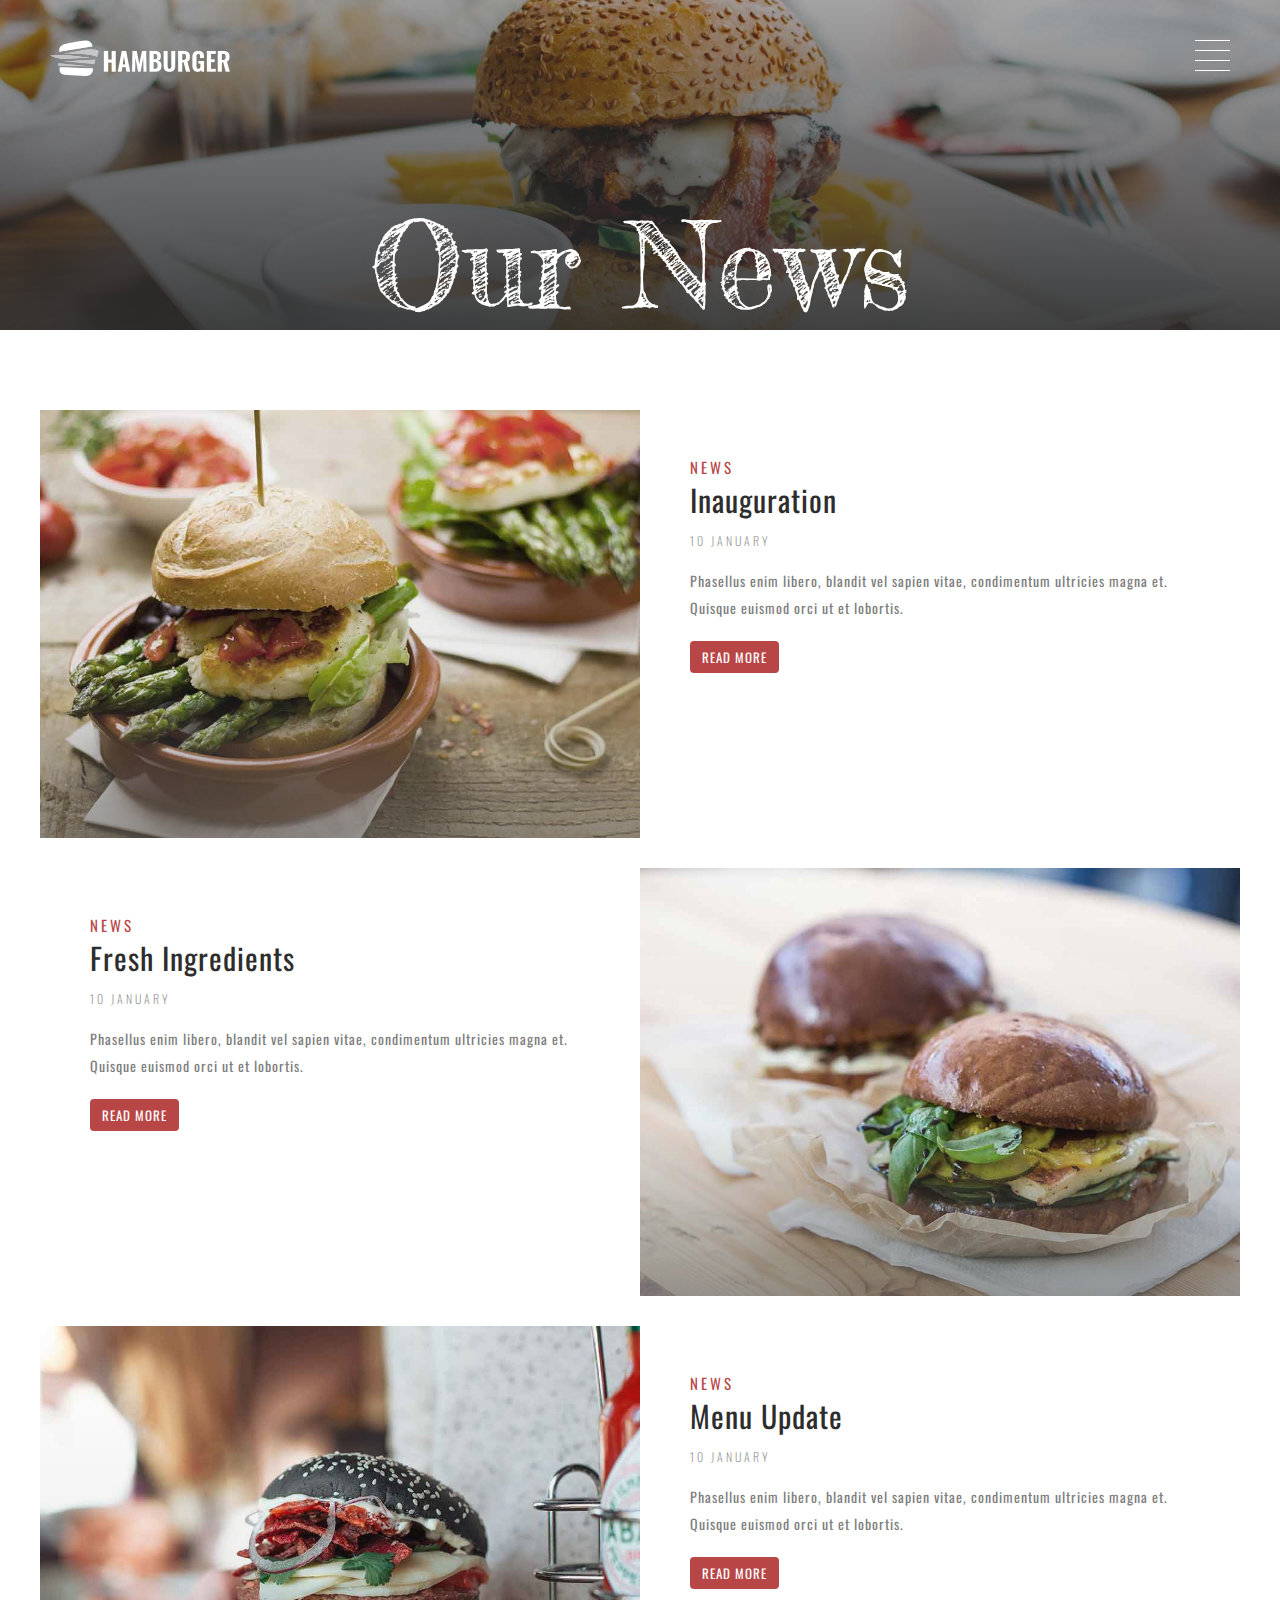
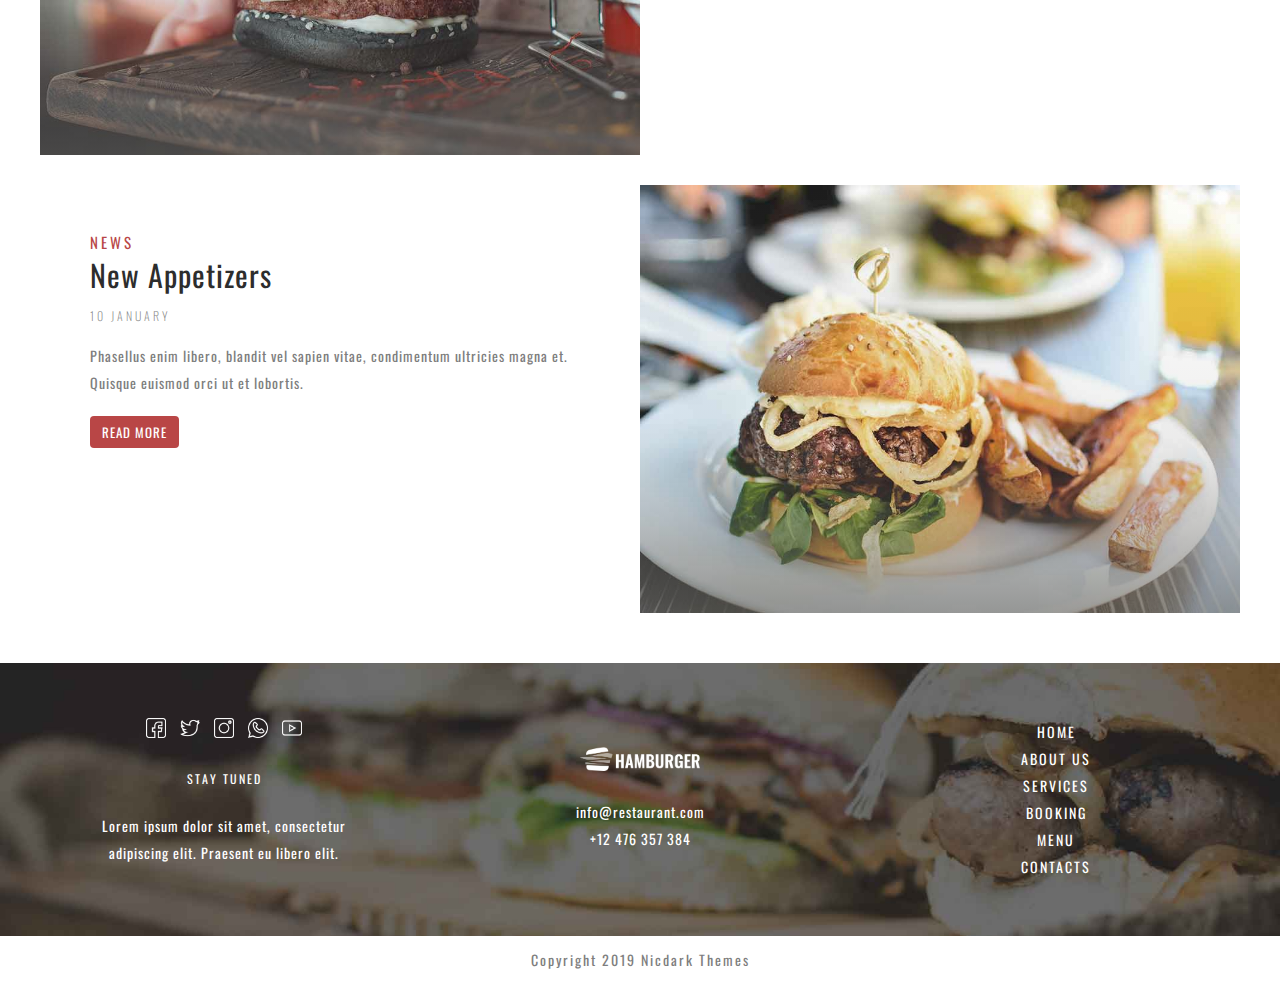
<file: our-news.html>
<!DOCTYPE html>
<html lang="en">
<head>
    <meta charset="UTF-8">
    <meta http-equiv="X-UA-Compatible" content="IE=edge">
    <meta name="viewport" content="width=device-width, initial-scale=1.0">
    <title>News Hamburger - Restaurant</title>
    <link rel="icon" href="img/icons/ristorante-favicon.jpg">
    <link rel="stylesheet" href="styles/index.css">
    <link rel="stylesheet" href="styles/footer.css">
    <link rel="stylesheet" href="styles/header.css">
    <link rel="stylesheet" href="styles/menu.css">

    <link rel="stylesheet" href="styles/our-news/heading.css">
    <link rel="stylesheet" href="styles/our-news/cards.css">
    </head>
<body>
    <!-- inicio de header -->

    <header>
        <a class="header-logo" href="/">
            <img src="img/logo-white-1.png" alt="Logo" title="Logo">
            <img src="img/logo-color.png" alt="Logo" title="Logo">
        </a>

        <div id="menu-hamburger" class="menu-hamburger">
            <span></span>
            <span></span>
            <span></span>
            <span></span>
        </div>
    </header>
    <!-- fin de header -->

    <!-- inicio de menu -->

    <nav id="header-menu" class="header-menu">
        <img id="icon-close" class="icon-close" src="img/icons/icon-close-white.svg" alt="Close" title="Close">
        <ul class="menu-first-category">
            <li class="menu-item-category">
                <a class="menu-link-category" href="/">Home</a>
            </li>
            <li class="menu-item-category">
                <a class="menu-link-category" href="/">About Us</a>
                <ul>
                    <li class="menu-item-subcategory">
                        <a class="menu-link-subcategory menu-link" href="/">About Us 1</a>
                    </li>
                    <li class="menu-item-subcategory">
                        <a class="menu-link-subcategory menu-link" href="/">About Us 2</a>
                    </li>
                    <li class="menu-item-subcategory">
                        <a class="menu-link-subcategory menu-link" href="/">About Us 3</a>
                    </li>
                </ul>
            </li>
            <li class="menu-item-category">
                <a class="menu-link-category" href="/">Pages</a>
                <ul>
                    <li class="menu-item-subcategory">
                        <a class="menu-link-subcategory menu-link" href="/">Book a Table</a>
                    </li>
                    <li class="menu-item-subcategory">
                        <a class="menu-link-subcategory menu-link" href="delivery.html">Delivery</a>
                    </li>
                    <li class="menu-item-subcategory">
                        <a class="menu-link-subcategory menu-link" href="/">Services</a>
                    </li>
                    <li class="menu-item-subcategory">
                        <a class="menu-link-subcategory menu-link" href="/">Testimonials</a>
                    </li>
                    <li class="menu-item-subcategory">
                        <a class="menu-link-subcategory menu-link" href="/">Promotion</a>
                    </li>
                    <li class="menu-item-subcategory">
                        <a class="menu-link-subcategory menu-link" href="/">Faq</a>
                    </li>
                </ul>

            </li>
            <li class="menu-item-category">
                <a class="menu-link-category" href="/">Menu</a>
                <ul>
                    <li class="menu-item-subcategory">
                        <a class="menu-link-subcategory menu-link" href="/">Menu 1</a>
                    </li>
                    <li class="menu-item-subcategory">
                        <a class="menu-link-subcategory menu-link" href="/">Menu 2</a>
                    </li>
                </ul>
            </li>
            <li class="menu-item-category">
                <a class="menu-link-category" href="gallery.html">Gallery</a>
            </li>
            <li class="menu-item-category">
                <a class="menu-link-category" href="/">Shop</a>
                <ul>
                    <li class="menu-item-subcategory">
                        <a class="menu-link-subcategory menu-link" href="/">Archive</a>
                    </li>
                    <li class="menu-item-subcategory">
                        <a class="menu-link-subcategory menu-link" href="/">Single Product</a>
                    </li>
                    <li class="menu-item-subcategory">
                        <a class="menu-link-subcategory menu-link" href="/">Cart</a>
                    </li>
                    <li class="menu-item-subcategory">
                        <a class="menu-link-subcategory menu-link" href="/">Checkout</a>
                    </li>
                </ul>

            </li>
            <li class="menu-item-category">
                <a class="menu-link-category" href="our-news.html">News</a>
                <ul>
                    <li class="menu-item-subcategory">
                        <a class="menu-link-subcategory menu-link" href="/">Archive</a>
                    </li>
                    <li class="menu-item-subcategory">
                        <a class="menu-link-subcategory menu-link" href="/">Single Post</a>
                    </li>
                </ul>

            </li>
            <li class="menu-item-category">
                <a class="menu-link-category" href="contact.html">Contact</a>
                <ul>
                    <li class="menu-item-subcategory">
                        <a class="menu-link-subcategory menu-link" href="contact.html">Contact 1</a>
                    </li>
                    <li class="menu-item-subcategory">
                        <a class="menu-link-subcategory menu-link" href="contact.html">Contact 2</a>
                    </li>
                </ul>

            </li>
        </ul>
    </nav>
    <!-- fin de menu -->

<!-- inicio de encabezado our news -->
    <div class="page-heading our-news-heading">
        <div class="container">
            <h1>Our News</h1>
        </div>
    </div>
<!-- fin de encabezado our news -->

<!-- inicio de seccion de tarjetas -->
    <div class="our-news-cards container">
        <div class="our-news-cards-item">
            <div class="img-overlay">
                <img src="img/our-news/card-1.jpg" alt="Our news card 1" title="Our news card 1">
            </div>
            <div>
                <h5>NEWS</h5>
                <h1>Inauguration</h1>
                <h4>10 JANUARY</h4>
                <P>Phasellus enim libero, blandit vel sapien vitae, condimentum ultricies magna et. Quisque euismod orci ut et lobortis.</P>
                <a class="button" href="/">READ MORE</a>
            </div>
        </div>
        <div class="our-news-cards-item">
            <div class="img-overlay">
                <img src="img/our-news/card-2.jpg" alt="Our news card 2" title="Our news card 2">
            </div>
            <div>
                <h5>NEWS</h5>
                <h1>Fresh Ingredients</h1>
                <h4>10 JANUARY</h4>
                <P>Phasellus enim libero, blandit vel sapien vitae, condimentum ultricies magna et. Quisque euismod orci ut et lobortis.</P>
                <a class="button" href="/">READ MORE</a>
            </div>
        </div>
        <div class="our-news-cards-item">
            <div class="img-overlay">
                <img src="img/our-news/card-3.jpg" alt="Our news card 3" title="Our news card 3">
            </div>
            <div>
                <h5>NEWS</h5>
                <h1>Menu Update</h1>
                <h4>10 JANUARY</h4>
                <P>Phasellus enim libero, blandit vel sapien vitae, condimentum ultricies magna et. Quisque euismod orci ut et lobortis.</P>
                <a class="button" href="/">READ MORE</a>
            </div>
        </div>
        <div class="our-news-cards-item">
            <div class="img-overlay">
                <img src="img/our-news/card-4.jpg" alt="Our news card 4" title="Our news card 4">
            </div>
            <div>
                <h5>NEWS</h5>
                <h1>New Appetizers</h1>
                <h4>10 JANUARY</h4>
                <P>Phasellus enim libero, blandit vel sapien vitae, condimentum ultricies magna et. Quisque euismod orci ut et lobortis.</P>
                <a class="button" href="/">READ MORE</a>
            </div>
        </div>
    </div>
<!-- fin de seccion de tarjetas -->

    <!-- inicio de footer -->
    <footer>
        <div class="footer-main">
            <div class="container-full-width">
                <div class="footer-column">
                    <div class="social-icons">
                        <a href="/">
                            <img src="img/icons/facebook.png" alt="Facebook" title="Facebook">
                        </a>
                        <a href="/">
                            <img src="img/icons/twitter.png" alt="Twitter" title="Twitter">
                        </a>
                        <a href="/">
                            <img src="img/icons/instagram.png" alt="Instagram" title="Instagram">
                        </a>
                        <a href="/">
                            <img src="img/icons/whatsapp.png" alt="Whatsapp" title="Whatsapp">
                        </a>
                        <a href="/">
                            <img src="img/icons/youtube.png" alt="Youtube" title="Youtube">
                        </a>
                    </div>
                    <p>STAY TUNED</p>
                    <p>Lorem ipsum dolor sit amet, consectetur adipiscing elit. Praesent eu libero elit.</p>
                </div>
                <div class="footer-column">
                    <a href="/">
                        <img src="img/logo-white-1.png" alt="Logo" title="Logo">
                    </a>
                    <a class="menu-link" href="mailto: info@restaurant.com">info@restaurant.com</a>
                    <a class="menu-link" href="tel: +12 476 357 384">+12 476 357 384</a>
                </div>
                <div class="footer-column">
                    <a class="menu-link" href="/">HOME</a>
                    <a class="menu-link" href="/">ABOUT US</a>
                    <a class="menu-link" href="/">SERVICES</a>
                    <a class="menu-link" href="/">BOOKING</a>
                    <a class="menu-link" href="/">MENU</a>
                    <a class="menu-link" href="contact.html">CONTACTS</a>
                </div>    
            </div>
        </div>
        <div class="footer-copyright">
            <p>Copyright 2019 Nicdark Themes</p>
        </div>
    </footer>
    <!-- fin de footer -->

    <script src="scripts/menu.js"></script>
</body>
</html>
</file>
<file: styles/index.css>
@import url('https://fonts.googleapis.com/css2?family=Oswald:wght@200;300;400;500;600;700&display=swap');
@import url('https://fonts.googleapis.com/css2?family=Quicksand:wght@300;400;500;600;700&display=swap');
@import url('https://fonts.googleapis.com/css2?family=Fredericka+the+Great&display=swap');

*{
    padding: 0;
    margin: 0;
}

body{
    font-family: 'Oswald';
    font-size: 14px;
    font-weight: 400;
    line-height: 27px;
    color: #7e7e7e;
    letter-spacing: 1px;
}

a{
    text-decoration: none;
}

li{
    list-style: none;
}

h2{
    font-size: 20px;
    line-height: 20px;
    font-weight: 400;
    margin-bottom: 15px;
}

h3{
    font-size: 20px;
    line-height: 20px;
    font-weight: 400;
}

h6{
    font-size: 12px;
    line-height: 13px;
    letter-spacing: 2px;
    font-weight: 400;
    margin-bottom: 10px;
}

input, textarea{
    width: calc(100% - 40px);
    margin: 0 10px 15px 0;
    padding: 10px 20px;
    font-family: 'Oswald';
    font-size: 15px;
    line-height: 27px;
    color: #7e7e7e;
    border: 0;
    border-bottom: 1px solid #f1f1f1;
    outline: none;
}

textarea{
    resize: vertical;
}

img{
    width: 100%;
}

.container{
    max-width: 1200px;
    margin: 80px auto 50px auto;
    padding: 0 15px;
    position: relative;
}

.container-full-width{
    max-width: 1263px;
    padding: 50px 16px;
    position: relative;
}

.headings-container{
    text-align: center;
    margin: 1em 0;
}

.headings-container h2{
    font-family: "Fredericka the Great", sans-serif;
    font-size: 70px;
    font-weight: 400;
    line-height: 70px;
    color: #eee;
    position: relative;
    top: .55em;
    z-index: 0;
}
.headings-container h1{
    font-size: 50px;
    font-weight: 300;
    line-height: 50px;
    color: #2d2d2d;
    position: relative;
    z-index: 1;
    letter-spacing: 2px;
    text-transform: uppercase;
}

.tag{
    background-color: #b94646;
    color: white;
    padding: 5px 10px;
    font-size: 13px;
    line-height: 16px;
    border-radius: 3px;
    text-transform: uppercase;
}

.button{
    padding: 10px 20px;
    background-color: #b94646;
    border-radius: 4px;
    color: white;
    font-family: 'Oswald';
    font-size: 15px;
    border: 0;
    outline: none;
    cursor: pointer;
}

.icon-image{
    width: 25px;
    height: 25px;
    display: block;
    background-color: #b94646;
    border-radius: 3px;
    padding: 10px;
}

.page-heading{
    padding-top: 200px;
    position: relative;
    display: flex;
    align-items: end;

}

.page-heading::before{
    content: '';
    display: block;
    height: 100%;
    width: 100%;
    background: linear-gradient(to bottom, rgba(45,45,45,0.4) 0%, rgba(45,45,45,0.9) 100%);
    position: absolute;
    top: 0;
    left: 0;
}

.page-heading h1{
    font-family: "Fredericka the Great";
    font-size: 120px;
    line-height: 100px;
    font-weight: 400;
    color: white;
    padding: 15px;
    text-align: center;
}

.page-heading .container{
    margin: 0 auto;
}

.img-overlay{
    position: relative;
}

.img-overlay::before{
    content: '';
    position: absolute;
    height: 100%;
    width: 100%;
    top: 0;
    left: 0;
    background: linear-gradient(to bottom, rgba(101,100,96,0) 0%,rgba(101,100,96,0.1) 60%,rgba(101,100,96,0.65) 100%);
}

@media screen and (max-width: 767px){
    .headings-container h1{
        font-size: 40px;
    }
    .headings-container h2{
        font-size: 60px;
        line-height: 60px;
        top: .65em;
    }
    .page-heading h1{
        font-size: 40px;
        line-height: 40px;
    }
}
</file>
<file: styles/footer.css>
.footer-main{
    background-image: url(../img/background-footer.jpg);
    background-position: center;
    background-repeat: no-repeat;
    background-size: cover;
}

.footer-main .container-full-width{
    display: grid;
    grid-template-columns: repeat(3, 1fr);
}

.footer-main .container-full-width .footer-column{
    padding: 0 80px;
    text-align: center;
    display: flex;
    flex-direction: column;
    justify-content: center;
}

.footer-column .social-icons{
    display: flex;
    justify-content: center;
}

.footer-column .social-icons a{
    margin: 5px 7px;
}

.footer-column .social-icons img{
    width: 20px;
}

.footer-main .container-full-width .footer-column:first-child p{
    color: #fff;
    font-size: 14px;
    line-height: 27px;
    letter-spacing: 1px;
    margin-bottom: 20px;
}

.footer-main .container-full-width .footer-column:first-child p:first-of-type{
    font-size: 12px;
    margin-top: 15px;
    letter-spacing: 2px;
}

.footer-main .container-full-width .footer-column:nth-child(2) a{
    letter-spacing: 1px;
    text-transform: none;
}

.footer-main .container-full-width .footer-column:nth-child(2) img{
    width: 120px;
    margin-bottom: 20px;
}

.footer-copyright{
    display: flex;
    justify-content: center;
    vertical-align: center;
    padding: 10px 16px;
    letter-spacing: 2px;
}

@media screen and (max-width: 1200px){
    .footer-main .container-full-width{
        grid-template-columns: repeat(1, 1fr);
    }
    
    .footer-main .container-full-width .footer-column{
        margin-bottom: 30px;
    }
}

@media screen and (max-width: 370px){
    .footer-main .container-full-width .footer-column{
        padding: 0;
    }
}
</file>
<file: styles/header.css>
header{
    padding: 40px 50px;
    position: absolute;
    width: calc(100% - 100px);
    top: 0;
    left: 0;
    z-index: 100;
    display: flex;
    justify-content: space-between;
}

.header-logo img{
    width: 180px;
}

.header-logo img:nth-child(2){
    display: none;
}



@media screen and (max-width: 1200px){
    header{
        position: relative;
        background-color: #fff;
        padding: 20px 60px;
        width: calc(100% - 120px);
    }

    .header-logo img{
        width: 120px;
        display: none;
    }
    
    .header-logo img:nth-child(2){
        display: block;
    }
}
</file>
<file: styles/menu.css>
.menu-hamburger{
    width: 35px;
    cursor: pointer;
}

.menu-hamburger span{
    display: block;
    width: 100%;
    height: 1px;
    background-color: #fff;
    margin-bottom: .65em;
}

.header-menu{
    width: 270px;
    height: 100%;
    background-color: #b94646;
    position: fixed;
    z-index: 101;
    right: 0;
    padding: 40px 25px;
    top: 0;
    transform: translate(100%);
    transition: all .8s;
    overflow: scroll;
}

.header-menu-show{
    transform: translate(0);
}

.icon-close{
    position: absolute;
    top: 20px;
    right: 20px;
    width: 30px;
    cursor: pointer;
}

.menu-link, .menu-link-category{
    font-size: 14px;
    line-height: 27px;
    color: #fff;
    text-transform: uppercase;
    letter-spacing: 2px;
    width: fit-content;
    margin: 0 auto;
}

.menu-link-category{
    font-size: 20px;
    letter-spacing: 0px;
}

.menu-first-category{
    display: flex;
    flex-direction: column;
}

.menu-first-category .menu-link-category{
    margin-left: 0;
}

.menu-first-category .menu-item-category{
    margin-bottom: 40px;
}

.menu-first-category .menu-link-subcategory{
    margin-left: 1.5em;
    line-height: 35px;
}

@media screen and (max-width: 1200px){
    .menu-hamburger{
        width: 25px;
    }

    .menu-hamburger span{
        background-color: #7d7d7d;
        margin-bottom: .45em;
    }
    .header-menu{
        width: 250px;
        background-color: #2d2d2d;
    }
    .icon-close{
        width: 20px;
    }
}
</file>
<file: styles/modal.css>
.modal{
    position: fixed;
    top: 0;
    left: 0;
    background-color: rgba(101, 100, 96, .9);
    width:calc(100% - 16px);
    height: calc(100% - 80px);
    justify-content: center;
    align-items: center;
    z-index: 102;
    padding: 40px 8px;
    display: flex;
    transition: all.3s;
    opacity: 0;
    visibility: hidden;
}

.modal-show{
    opacity: 1;
    visibility: visible;

}

.modal .modal-content{
    background-color: black;
    max-width: 900px;
    width: 100%;
    min-height: 500px;
    display: flex;
    justify-content: center;
    align-items: center;
    height: 100%;
}

.modal .modal-close{
    position: absolute;
    top: 10px;
    right: 1%;
    background: none;
    border: none;
    color: white;
    opacity: .65;
    cursor: pointer;
    font-size: 28px;
}

.modal .modal-close:hover{
    opacity: 1;
}
</file>
<file: styles/home/reservation-section.css>
.reservation {
    margin: 40px 0;
    background-image: url(../../img/background-reservation-section.jpg);
    background-position: center;
    background-size: cover;
    background-repeat: no-repeat;
    background-attachment: fixed;
    background-color: rgba(28, 28, 28, .5);
    background-blend-mode: overlay;
    padding: 80px 0px;
    color: white;
}
.reservation .reservation-content{
    max-width: 1200px;
    margin: auto;
    padding: 30px 0;
    display: grid;
    grid-template-columns: repeat(5,1fr);
    gap: 0 30px;
}

.reservation .reservation-content .reservation-heading h5{
    font-family: "Fredericka the Great", sans-serif;
    font-weight: 100;
    font-size: 50px;
    line-height: 20px;
}

.reservation .reservation-content .reservation-heading h3{
    font-weight: 400;
    font-size: 50px;
    line-height: 50px;
    margin-top: 5px;
}
</file>
<file: styles/home/info-card-section.css>
.info-cards-section{
    display: grid;
    grid-template-columns: repeat(3,1fr);
}

.info-cards-section .info-card{
    text-align: center;
    padding: 140px 15px;
    color: white;
    position: relative;
    overflow: hidden;
}

.info-cards-section .info-card:not(:nth-child(2)){
    background-image: url(../../img/background-info-card.jpg);
    background-size: cover;
    background-position: center;
    background-repeat: no-repeat;
}

.info-cards-section .info-card:nth-child(2){
    background-color: #B94A50;
}

.info-cards-section .info-card:nth-child(2)::before{
    content: 'Burger';
    position: absolute;
    bottom: -20px;
    left: -60px;
    font-family: 'Fredericka the Great';
    font-size: 130px;
    line-height: 130px;
    color: rgba(0, 0, 0, .085);
}

.info-cards-section .info-card .info-card-link{
    color: white;
    font-size: 12px;
    line-height: 12px;
    letter-spacing: 2px;
    text-transform: uppercase;
    display: block;
    border-bottom: 1px solid #fff;
    width: fit-content;
    margin: auto;
    margin-top: 40px;
    padding-bottom: 5px;
}

@media screen and (max-width: 1200px){
    .info-cards-section{
        grid-template-columns: repeat(1,1fr);
        gap: 15px 0;
    }
    .info-cards-section .info-card:nth-child(2)::before{
        display: none;
    }
}
</file>
<file: styles/home/our-services.css>
.our-services{
    max-width: 1200px;
    margin: auto;
    padding: 0 15px;
}

.our-services-cards{
    display: grid;
    grid-template-columns: repeat(4, 1fr);
    grid-template-rows: repeat(2, 1fr);
    gap: 30px;
    padding: 40px 0;
}

.our-services-cards .our-service-card{
    position: relative;
}

.our-services-cards .our-service-card:last-child{
    grid-column-start: 3;
    grid-column-end: 5;
    grid-row-start: 1;
    grid-row-end: 3;
}

.our-services-cards .our-service-card img{
    width: 100%;
    height: 100%;
}

.our-services-cards .our-service-card .card-overlay{
    background: linear-gradient(to bottom, rgba(45,45,45,0.15) 0%,rgba(45,45,45,0.5) 75%,rgba(45,45,45,1) 100%);
    position: absolute;
    top: 0;
    left: 0;
    height: calc(100% - 60px);
    width: calc(100% - 60px);
    padding: 30px;
    text-align: center;
    color: white;
    display: flex;
    justify-content: center;
    align-items: end;
}

.card-overlay .card-price{
    position: absolute;
    top: 30px;
    right: 30px;
    background-color: #b94646;
    padding: 5px 10px;
    border-radius: 3px;
    line-height: 14px;
}

.card-overlay .card-price-yellow{
    background-color: #e2a33d;
}

.card-modal-trigger{
    position: absolute;
    width: 100%;
    height: 100%;
    top: 0;
    left: 0;
    display: flex;
    justify-content: center;
    align-items: center;
}

.our-services-cards .our-service-card .card-modal-trigger img{
    width: 60px;
    height: 60px;
    transition: all .3s;
    cursor: pointer;
}

.our-services-cards .our-service-card .card-modal-trigger img:hover{
    opacity: .5;
}

@media screen and (max-width: 1200px){
    .our-services-cards{
        grid-template-columns: repeat(1, 1fr);
        grid-template-rows: auto;
    }
    .our-services-cards .our-service-card:last-child{
        grid-column: auto;
        grid-row: auto;
    }
}
</file>
<file: styles/home/specialities-section.css>
.specialities-section{
    margin-top: -20px;
}

.specialities-grid{
    display: grid;
    grid-template-columns: 1fr 1fr;
    gap: 20px 30px;
    margin-top: 60px;
}

.specialities-grid .specialities-grid-item{
    display: flex;
    gap: 0 20px;
    align-items: center;
}

.specialities-grid .specialities-grid-item img{
    width: 80px;
    height: 80px;
}
.specialities-grid .specialities-grid-item .specialities-info{
    display: flex;
    flex-direction: column;
    align-items: center;
    justify-content: left;
    width: 100%;
    gap: 10px 0;
}
.specialities-grid .specialities-grid-item .specialities-info div{
    display: flex;
    justify-content: space-between;
    width: 100%;
}

.specialities-grid .specialities-grid-item .specialities-info h4{
    font-weight: 400;
    font-size: 17px;
    line-height: 17px;
    color: #2d2d2d;
}

.specialities-grid .specialities-grid-item .specialities-info p{
    font-weight: 300;
    font-size: 14px;
    line-height: 27px;
}

@media screen and (max-width: 1200px){
    .specialities-grid{
        grid-template-columns: 1fr;
    }
}

@media screen and (max-width: 767px){
    .specialities-grid{
        gap: 30px;
    }
    .specialities-grid .specialities-grid-item{
        display: block;
    }
    .specialities-grid .specialities-grid-item img{
        width: 100%;
        height: auto;
        margin-bottom: 10px;
    }
}
</file>
<file: styles/home/contact-section.css>
.contact{
    display: flex;
    gap: 0 45px;
}

.contact form, .contact .contact-categories{
    width: 50%;
}

.contact form{
    text-align: center;
    padding: 60px 30px 30px 30px;
    border: 1px solid #f1f1f1;
}

.contact form h5{
    font-weight: 300;
    font-size: 15px;
    line-height: 15px;
    color: #a3a3a3;
    margin-bottom: 10px;
    letter-spacing: 2px;
}

.contact form h2{
    font-size: 25px;
    line-height: 25px;
    color: #2d2d2d;
}

.contact form button {
    width: 100%;
}

.contact .contact-categories {
    display: grid;
    grid: 1fr 1fr / 1fr 1fr;
    gap: 30px;
}

.contact .contact-categories .contact-categories-item{
    position: relative;
}

.contact .contact-categories .contact-categories-item::before{
    content: '';
    width: 100%;
    height: 100%;
    position: absolute;
    top: 0;
    left: 0;
    background: linear-gradient(to bottom, rgba(101,100,96,0) 0%,rgba(101,100,96,0.1) 60%,rgba(101,100,96,0.65) 100%);
}

.contact .contact-categories .contact-categories-item:first-child{
    grid-column-start: 1;
    grid-column-end: 3;
}

.contact .contact-categories .contact-categories-item a{
    position: absolute;
    bottom: 0;
    padding: 30px 0;
    left: 0;
    width: 100%;
    text-align: center;
    font-weight: 300;
    font-size: 17px;
    line-height: 17px;
    color: white;
    letter-spacing: 3px;
}

.contact .contact-categories .contact-categories-item img{
    height: 100%;
}

@media screen and (max-width: 1200px){
    .contact{
        display: block;
    }
    .contact form, .contact .contact-categories{
        width: 100%;
    }
    .contact form{
        padding: 20px;
        width: calc(100% - 40px);
        margin-bottom: 20px;
    }
    .contact .contact-categories {
        grid: auto / 1fr;
        gap: 20px;
    }
    .contact .contact-categories .contact-categories-item:first-child{
        grid-column-start: auto;
        grid-column-end: auto;
    }
}
</file>
<file: styles/home/partners-section.css>
.partners-section{
    background-image: url(../../img/background-partners.jpg);
    background-size: cover;
    background-repeat: no-repeat;
    background-position: center;
    margin: 70px 0 0 0;
}

.partners-section-content{
    display: flex;
    padding-top: 90px;
    padding-bottom: 90px;
}

.partners-text, .partners-images{
    width: 50%;
    gap: 30px;
}

.partners-text h1{
    font-weight: 300;
    font-size: 50px;
    line-height: 50px;
    color: white;
    letter-spacing: 2px;
    margin-bottom: 30px;
}

.partners-text p{
    font-weight: 100;
    font-size: 13px;
    line-height: 25px;
    color: #ffffff;
    letter-spacing: 3px;
    margin-bottom: 30px;
}

.partners-text .button{
    padding: 12px 35px;
    letter-spacing: 2px;
}

.partners-images{
    display: grid;
    grid-template-columns: 1fr 1fr;
    gap: 0 30px;
}

.partners-images .partners-section-item{
    display: flex;
    justify-content: center;
    align-items: center;
}

.partners-images .partners-section-item img{
    width: 50%;
}

@media screen and (max-width: 1200px){
    .partners-section-content{
        display: block;
    }
    .partners-text, .partners-images{
        width: 100%;
    }

    .partners-images{
        margin-top: 20px;
        grid-template-columns: 1fr;
        gap: 30px;
    }
    .partners-images .partners-section-item img{
        width: 40%;
    }
}

@media screen and (max-width: 767px){
    .partners-text h1{
        font-size: 40px;
    } 
}
</file>
<file: styles/home/our-news-section.css>
.our-news-section{
    margin-top: -30px;
}

.our-news-menu-cards{
    display: grid;
    grid-template-columns: repeat(3, 1fr);
    gap: 30px;
    margin-top: 30px;
}

.our-news-menu-item:nth-child(2){
    flex-direction: column-reverse;
    display: flex;
}

.our-news-menu-img{
    position: relative;
    color: white;
}

.our-news-menu-img img{
    height: 100%;
    display: block;
}

.our-news-menu-img div{
    position: absolute;
    height: calc(100% - 60px);
    width: calc(100% - 60px);
    top: 0;
    left: 0;
    background-color: rgba(101, 100, 96, .3);
    display: flex;
    align-items: end;
    padding: 30px;
}

.our-news-menu-img div .icon-image{
    position: absolute;
    bottom: -22px;
    right: 20px;
}

.our-news-menu-item:nth-child(2) .our-news-menu-img div .icon-image{
    top: -22px;
}

.our-news-menu-img div span{
    font-size: 13px;
    line-height: 13px;
    display: flex;
    align-items: center;

}

.our-news-menu-img div span:first-child::before{
    content: '';
    width: 20px;
    height: 20px;
    background-image: url(../../img/icons/icon-user-white.svg);
    display: block;
    background-size: 20px;
    margin-right: 10px;
}

.our-news-menu-img div span:nth-child(2)::before{
    content: '';
    width: 20px;
    height: 20px;
    background-image: url(../../img/icons/icon-comment-3-white.svg);
    display: block;
    background-size: 20px;
    margin-right: 10px;
    margin-left: 20px;
}

.our-news-menu-text{
    padding: 40px;

}

.our-news-menu-text h3{
    color: #2d2d2d;
    margin-bottom: 10px;
}

.our-news-menu-text a{
    color: #b94647;
    font-weight: 700;
    font-size: 13px;
    line-height: 13px;
    margin-top: 20px;
    display: block;
}

@media screen and (max-width: 1200px){
    .our-news-menu-cards{
        grid-template-columns: 1fr;
        gap: 0;
    }
    .our-news-menu-item:nth-child(2){
        flex-direction: column;
    }
    .our-news-menu-item:nth-child(2) .our-news-menu-img div .icon-image{
        bottom: -22px;
        top: auto;
    }
}
</file>
<file: styles/contact/heading.css>
.contact-heading{
    background-image: url(../../img/contact/heading.jpg);
    background-position: center bottom;
    background-size: cover;
    background-repeat: no-repeat;
}
</file>
<file: styles/contact/form-map-section.css>
.contact-form-map{
    display: flex;
    gap: 30px;
    margin-bottom: 100px;
}

.contact-map,.contact-form{
    width: 50%;
}

.contact-form h2{
    color: #2d2d2d;
    text-transform: uppercase;
}

.contact-form p{
    margin-bottom: 1.5em;

}

.contact-form .button{
    width: 30%;
}

.contact-map-info{
    margin-top: 20px;
}

.contact-map-info .contact-map-info-1{
    display: flex;
    gap: 30px;
}

.contact-map-info .contact-map-info-1 div{
    width: 50%;
}

.contact-map-info .contact-map-info-1 div p{
    width: calc(100% - 20px);
    padding: 10px;
    display: flex;
    justify-content: space-between;
    border-bottom: 1px solid #f1f1f1;
}

.contact-map-info .contact-map-info-1 div p:last-child{
    border-bottom: 0;
}

.contact-map-info .contact-map-info-1 div p span:first-child{
    color: #555555;
}

.contact-map-info .contact-map-info-2 p{
    margin-top: 2em;
    letter-spacing: 2px;
}

.contact-map-info .contact-map-info-2 h3{
    font-size: 60px;
    line-height: 60px;
    color: #2d2d2d;
    margin-top: 12px;
}

@media screen and (max-width: 1200px) {
    .contact-form-map, .contact-map-info .contact-map-info-1{
        flex-direction: column;
    }
    
    .contact-map,.contact-form, .contact-form .button, .contact-map-info .contact-map-info-1 div{
        width: 100%;
    }
    .contact-map-info .contact-map-info-1{
        gap: 10px;
    }
}
</file>
<file: styles/delivery/index.css>
.delivery-heading{
    background-image: url(../../img/Delivery/background-delivery.jpg);
    background-position: center;
    background-size: cover;
    background-repeat: no-repeat;
}

.delivery-order-now{
    display: flex;
    gap: 30px;
}

.delivery-order-now .delivery-order-now-1{
    width: 66.66%;
}

.delivery-order-now .delivery-order-now-1 .headings-container{
    margin-top: -2em;
}

.delivery-order-now-1-p{
    display: flex;
    padding: 40px 100px;
    gap: 30px;
}

.delivery-order-now-1 .delivery-order-now-1-coupon{
    background-image: url(../../img/Delivery/background-delivery-coupon.jpg);
    background-position: center;
    background-size: cover;
    background-repeat: no-repeat;
    padding: 20px 35px;
    display: flex;
    gap: 20px;
}

.delivery-order-now-1 .delivery-order-now-1-coupon img{
    height: 50px;
    width: 50px;
}

.delivery-order-now-1 .delivery-order-now-1-coupon .delivery-coupon-text{
    width: calc(66.66% - 50px);
    color: white;
}

.delivery-order-now-1 .delivery-order-now-1-coupon .delivery-coupon-text p{
    line-height: 24px;
    margin-top: 10px;
}

.delivery-order-now-1 .delivery-order-now-1-coupon .delivery-coupon-button{
    display: flex; 
    align-items: center;
    justify-content: right;
    width: 33.33%;
}

.delivery-order-now-1 .delivery-order-now-1-coupon .delivery-coupon-button .button{
    background-color: #d93535;
    padding: 3px 20px;
}

.delivery-order-now-2{
    padding: 100px 15px;
    display: flex;
    background-image: url(../../img/Delivery/background-delivery-coupon-2.jpg);
    background-size: cover;
    background-position: center;
    background-repeat: no-repeat;
    flex-direction: column;
    width: 33.33%;
    align-items: center;
    justify-content: center;
    color: white;
}

.delivery-order-now-2 h3{
    font-weight: 700;
    margin-bottom: 25px;
}

.delivery-gallery{
    display: grid;
    grid-template-columns: repeat(3, 1fr);
    gap: 30px;
    margin-top: -20px;
}

.delivery-gallery .delivery-gallery-item{
    position: relative;
}

.delivery-gallery .delivery-gallery-item .delivery-gallery-overlay{
    position: absolute;
    width: calc(100% - 60px);
    height: calc(100% - 60px);
    top: 0;
    left: 0;
    background:linear-gradient(to bottom, rgba(45,45,45,0.15) 0%,rgba(45,45,45,0.5) 75%,rgba(45,45,45,1) 100%);
    padding: 30px;
    text-align: center;
    color: white;
    display: flex;
    align-items: end;
    justify-content: center;
}

.delivery-gallery .delivery-gallery-item .delivery-gallery-overlay .tag{
    position: absolute;
    top: 30px;
    right: 30px;
}

@media screen and (max-width: 1200px){
    .delivery-order-now{
        flex-direction: column;
        gap: 0px;
        margin-top: 0;
    }
    
    .delivery-order-now .delivery-order-now-1,.delivery-order-now .delivery-order-now-2{
        width: 100%;
        padding-left: 0;
        padding-right: 0;
    }

    .delivery-order-now .delivery-order-now-1 .headings-container{
        margin-top: 0;
    }
    

    .delivery-order-now-1-p{
        flex-direction: column;
        padding: 20px 0 40px 0;
        gap: 0;
    }

    .delivery-order-now-1 .delivery-order-now-1-coupon{
        flex-direction: column;

    }

    .delivery-order-now-1 .delivery-order-now-1-coupon .delivery-coupon-button, .delivery-order-now-1 .delivery-order-now-1-coupon .delivery-coupon-text{
        width: 100%;
        justify-content: left;
    }

    .delivery-order-now-1 .delivery-order-now-1-coupon img{
        display: none;
    }

    .delivery-gallery{
        grid-template-columns: 1fr;
    }
}
</file>
<file: styles/Gallery/index.css>
.gallery-heading{
    background-image: url(../../img/Gallery/Gallery-background.jpg);
    background-position: center;
    background-size: cover;
    background-repeat: no-repeat;
}

.gallery-content-text{
    display: grid;
    grid-template-columns: repeat(4,1fr);
    gap: 30px;
    text-align: center;
}

.gallery-content-text div:first-child{
    text-align: left;
}

.gallery-content-text div h1{
    font-size: 50px;
    line-height: 50px;
    color: #2d2d2d;
    font-weight: 400;
    letter-spacing: -5px;
}

.gallery-content-text div h2{
    font-size: 36px;
    line-height: 51px;
    color: #2d2d2d;
    letter-spacing: 0;
}

.gallery-content-text div p{
    font-size: 14px;
    line-height: 27px;
    color: #7e7e7e;
    margin-top: 27px;
}

.gallery-content-text div:first-child p{
    margin-top: 0;
}

.gallery-content-img{
    display: grid;
    grid-template-columns: repeat(3, 1fr);
    grid-template-rows: 1fr 1fr;
    margin-top: 60px;
    gap: 30px;
}

.gallery-content-img img{
    height: 100%;
}

.gallery-content-img img:nth-child(3){
    grid-row-start: 1;
    grid-row-end: 3;
    grid-column-start: 3;
    grid-column-end: 4;

}

.gallery-content-img img:nth-child(4){
    grid-column-start: 1;
    grid-column-end: 3;
}


@media screen and (max-width: 1200px){
    .gallery-content-text{
        grid-template-columns: repeat(1,1fr);
        gap: 30px;
    }
    
    .gallery-content-text div:first-child{
        text-align: center;
    }
    .gallery-content-img{
        grid-template-columns: repeat(1, 1fr);
        grid-template-rows: auto;
        gap: 20px;
    }
    .gallery-content-img img:nth-child(3), .gallery-content-img img:nth-child(4){
        grid-row: auto;
        grid-column: auto;
    }
}
</file>
<file: styles/our-news/heading.css>
.our-news-heading{
    background-image: url(../../img/our-news/heading.jpg);
    background-position: center;
    background-size: cover;
    background-repeat: no-repeat;
}
</file>
<file: styles/our-news/cards.css>
.our-news-cards .our-news-cards-item{
    margin-bottom: 30px;
    display: flex;
}

.our-news-cards .our-news-cards-item div{
    width: 50%;
}

.our-news-cards .our-news-cards-item div img{
    height: 100%;
}

.our-news-cards .our-news-cards-item div:last-child{
    padding: 50px;
    width: calc(50% - 100px);
}

.our-news-cards .our-news-cards-item div h5{
    font-size: 15px;
    line-height: 15px;
    font-weight: 400;
    color: #b94647;
    letter-spacing: 3px;
    margin-bottom: 10px;
}

.our-news-cards .our-news-cards-item div h1{
    font-size: 30px;
    line-height: 30px;
    font-weight: 400;
    color: #2d2d2d;
    margin-bottom: 20px;
}

.our-news-cards .our-news-cards-item div h4{
    font-size: 12px;
    line-height: 12px;
    font-weight: 100;
    letter-spacing: 3px;
    margin-bottom: 20px;
}

.our-news-cards .our-news-cards-item div .button{
    text-transform: uppercase;
    font-size: 13px;
    line-height: 16px;
    padding: 8px 12px;
    margin-top: 20px;
    display: block;
    width:fit-content;
}

.our-news-cards-item:nth-child(2n){
    flex-direction: row-reverse;
}

@media screen and (max-width: 1200px){
    .our-news-cards .our-news-cards-item{
        flex-direction: column;
    }
    
    .our-news-cards .our-news-cards-item div{
        width: 100%;
    }
    
    .our-news-cards .our-news-cards-item div img{
        display: block;
    }
    
    .our-news-cards .our-news-cards-item div:last-child{
        padding: 30px 0;
        width: 100%;
    }
    
}
</file>
